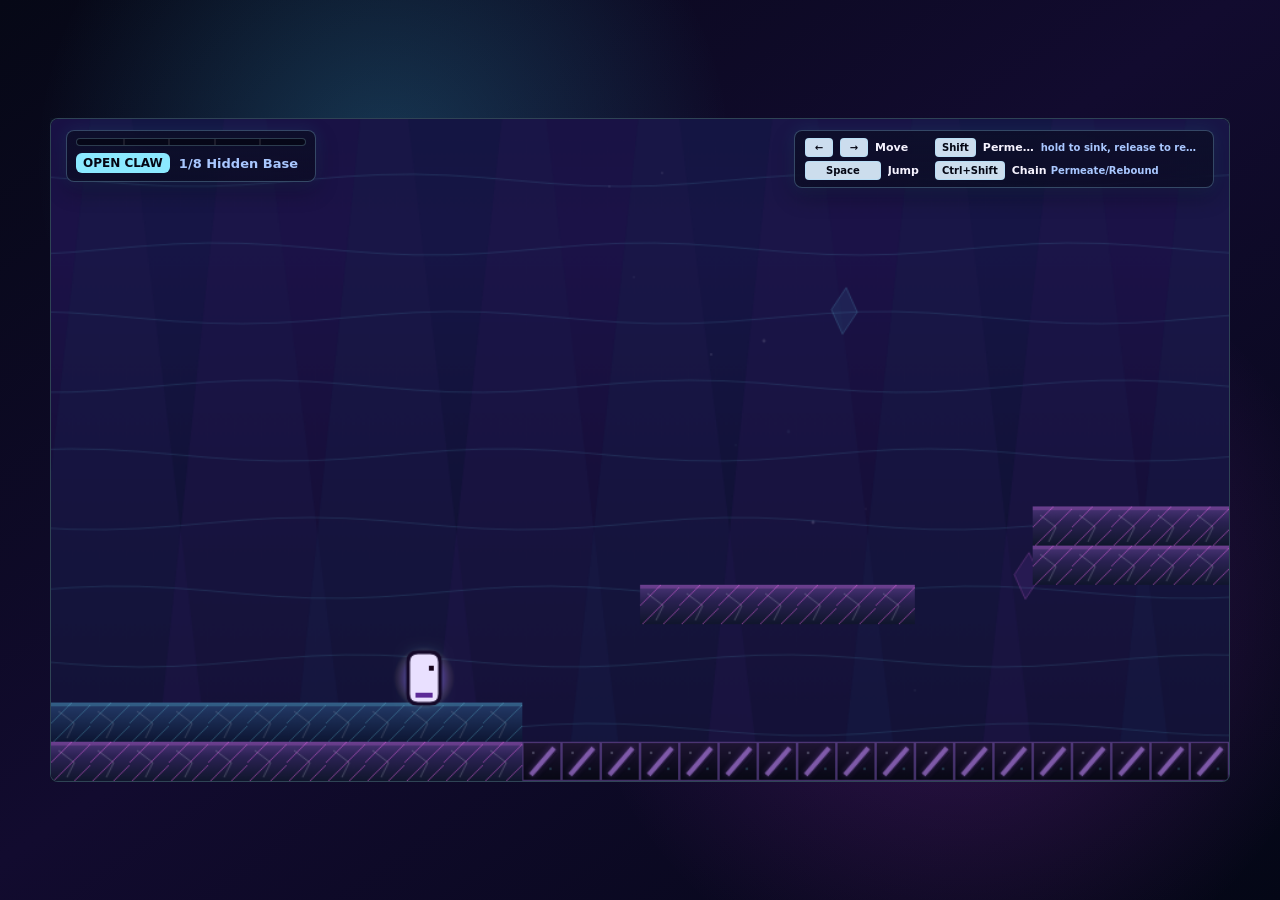
<file: index.html>
<!DOCTYPE html>
<html lang="en">
<head>
  <meta charset="utf-8">
  <meta name="viewport" content="width=device-width, initial-scale=1, viewport-fit=cover">
  <meta name="mobile-web-app-capable" content="yes">
  <meta name="apple-mobile-web-app-capable" content="yes">
  <meta name="apple-mobile-web-app-title" content="Rebound">
  <link rel="manifest" href="manifest.webmanifest">
  <link rel="apple-touch-icon" href="shadow-cat.png">
  <title>Permeation Buoyancy Demo</title>
  <style>
    :root {
      color-scheme: dark;
      --ink: #f6f3ff;
      --muted: #a9c7ff;
      --panel: rgba(8, 10, 28, 0.76);
      --line: rgba(155, 221, 255, 0.28);
    }

    * {
      box-sizing: border-box;
      -webkit-tap-highlight-color: transparent;
    }

    html,
    body {
      position: fixed;
      inset: 0;
      width: 100%;
      height: 100%;
      min-height: 100%;
      margin: 0;
      overflow: hidden;
      overscroll-behavior: none;
      touch-action: none;
      user-select: none;
      -webkit-touch-callout: none;
      -webkit-user-select: none;
    }

    body {
      display: grid;
      place-items: center;
      padding: 18px;
      overflow: hidden;
      background:
        radial-gradient(circle at 30% 18%, rgba(62, 216, 255, 0.22), transparent 30%),
        radial-gradient(circle at 75% 68%, rgba(212, 64, 255, 0.22), transparent 34%),
        linear-gradient(145deg, #060816 0%, #120b2f 48%, #040716 100%);
      color: var(--ink);
      font-family:
        Inter, ui-sans-serif, system-ui, -apple-system, BlinkMacSystemFont, "Segoe UI",
        sans-serif;
    }

    .shell {
      position: relative;
      width: min(100vw - 36px, 1180px);
      aspect-ratio: 16 / 9;
      min-height: 280px;
      max-height: calc(100vh - 36px);
      overflow: hidden;
      touch-action: none;
      user-select: none;
      -webkit-touch-callout: none;
      -webkit-user-select: none;
    }

    canvas {
      display: block;
      width: 100%;
      height: 100%;
      border: 1px solid var(--line);
      border-radius: 8px;
      background: #060814;
      box-shadow:
        0 24px 70px rgba(0, 0, 0, 0.56),
        0 0 42px rgba(93, 208, 255, 0.14),
        inset 0 0 40px rgba(180, 72, 255, 0.08);
      touch-action: none;
      user-select: none;
      -webkit-touch-callout: none;
      -webkit-user-select: none;
    }

    .hud {
      position: absolute;
      left: 16px;
      right: 16px;
      top: 12px;
      display: grid;
      grid-template-columns: max-content 1fr max-content;
      grid-template-areas:
        "readout . controls";
      gap: 20px;
      align-items: start;
      pointer-events: none;
      touch-action: none;
      user-select: none;
      -webkit-touch-callout: none;
      -webkit-user-select: none;
    }

    .readout,
    .controls {
      border: 1px solid var(--line);
      border-radius: 8px;
      background: linear-gradient(180deg, rgba(12, 14, 38, 0.82), rgba(8, 10, 28, 0.66));
      backdrop-filter: blur(10px);
      box-shadow:
        0 8px 22px rgba(0, 0, 0, 0.28),
        0 0 18px rgba(83, 209, 255, 0.12);
    }

    .readout {
      grid-area: readout;
      display: grid;
      width: 250px;
      gap: 7px;
      padding: 7px 9px 8px;
    }

    .status {
      display: flex;
      gap: 9px;
      align-items: center;
      min-width: 0;
    }

    #stateLabel {
      flex: 0 0 auto;
      min-width: 92px;
      color: #050714;
      border-radius: 6px;
      background: #8be9ff;
      padding: 3px 7px;
      font-size: 12px;
      font-weight: 800;
      letter-spacing: 0;
      text-align: center;
      text-transform: uppercase;
    }

    #messageLabel {
      min-width: 0;
      overflow: hidden;
      color: var(--muted);
      font-size: 13px;
      font-weight: 650;
      text-overflow: ellipsis;
      white-space: nowrap;
    }

    .meter {
      position: relative;
      width: 100%;
      height: 8px;
      overflow: hidden;
      border: 1px solid rgba(166, 224, 255, 0.24);
      border-radius: 999px;
      background: rgba(6, 8, 22, 0.86);
    }

    #pressureFill {
      position: absolute;
      z-index: 1;
      inset: 0 auto 0 0;
      display: block;
      width: 0%;
      height: 100%;
      border-radius: 999px;
      background: linear-gradient(90deg, #4be7ff, #b56cff 58%, #ff5cf4);
      box-shadow: 0 0 14px rgba(181, 108, 255, 0.82);
      transition: width 90ms linear;
    }

    .meterSegments {
      position: absolute;
      z-index: 2;
      inset: 0;
      display: grid;
      grid-template-columns: repeat(5, minmax(0, 1fr));
      pointer-events: none;
    }

    .meterSegment + .meterSegment {
      border-left: 2px solid rgba(255, 255, 255, 0.09);
    }

    .controls {
      grid-area: controls;
      display: grid;
      grid-template-rows: repeat(2, minmax(0, 1fr));
      grid-auto-flow: column;
      gap: 4px 16px;
      width: max-content;
      max-width: min(48vw, 420px);
      padding: 7px 10px;
      color: var(--muted);
      font-size: 11px;
      font-weight: 700;
      line-height: 1.1;
      pointer-events: none;
    }

    .control {
      display: flex;
      gap: 7px;
      align-items: center;
      min-width: 0;
      min-height: 18px;
    }

    .mobileControl {
      display: none;
    }

    .control:nth-child(-n + 2) {
      grid-column: span 1;
    }

    .control:nth-child(n + 3) {
      grid-column: span 2;
    }

    .key {
      flex: 0 0 auto;
      min-width: 28px;
      border: 1px solid rgba(155, 221, 255, 0.42);
      border-radius: 4px;
      background: rgba(222, 240, 255, 0.92);
      color: #050714;
      padding: 1px 6px;
      font-size: 10px;
      font-weight: 900;
      line-height: 15px;
      text-align: center;
      white-space: nowrap;
    }

    .control-copy {
      display: flex;
      gap: 4px;
      align-items: baseline;
      min-width: 0;
      max-width: 100%;
      overflow: hidden;
    }

    .control-name,
    .control-hint {
      overflow: hidden;
      text-overflow: ellipsis;
      white-space: nowrap;
    }

    .control-name {
      color: var(--ink);
      font-weight: 850;
    }

    .control-hint {
      color: var(--muted);
      font-size: 10px;
      font-weight: 650;
    }

    .mobileControls,
    .rotatePrompt {
      display: none;
    }

    .mobileControls {
      position: absolute;
      z-index: 5;
      inset: 0;
      pointer-events: none;
      touch-action: none;
      user-select: none;
      -webkit-touch-callout: none;
      -webkit-user-select: none;
    }

    .touchControl {
      position: absolute;
      display: grid;
      place-items: center;
      border: 1px solid rgba(155, 221, 255, 0.34);
      border-radius: 999px;
      background: rgba(8, 12, 30, 0.18);
      box-shadow:
        0 0 24px rgba(75, 231, 255, 0.11),
        inset 0 0 20px rgba(246, 243, 255, 0.05);
      opacity: 0.48;
      pointer-events: auto;
      touch-action: none;
      user-select: none;
      -webkit-touch-callout: none;
      -webkit-user-select: none;
      transition: opacity 120ms ease, border-color 120ms ease, background 120ms ease;
    }

    .touchControl.isActive {
      border-color: rgba(155, 221, 255, 0.62);
      background: rgba(10, 16, 42, 0.28);
      opacity: 0.76;
    }

    .mobileJoystick {
      left: max(18px, calc(env(safe-area-inset-left) + 14px));
      bottom: max(18px, calc(env(safe-area-inset-bottom) + 14px));
      width: clamp(112px, 23vmin, 148px);
      height: clamp(112px, 23vmin, 148px);
    }

    .mobileShift {
      right: max(22px, calc(env(safe-area-inset-right) + 18px));
      bottom: max(24px, calc(env(safe-area-inset-bottom) + 18px));
      width: clamp(82px, 17vmin, 114px);
      height: clamp(82px, 17vmin, 114px);
      color: rgba(246, 243, 255, 0.84);
      font-size: clamp(13px, 2.8vmin, 16px);
      font-weight: 900;
      letter-spacing: 0;
      text-transform: uppercase;
    }

    .touchKnob {
      width: 42%;
      height: 42%;
      border: 1px solid rgba(246, 243, 255, 0.34);
      border-radius: inherit;
      background: rgba(246, 243, 255, 0.16);
      box-shadow: 0 0 18px rgba(181, 108, 255, 0.16);
      transform: translate(0, 0);
      transition: transform 60ms linear;
      pointer-events: none;
    }

    .holdButtonGlyph {
      position: relative;
      display: grid;
      place-items: center;
      color: rgba(246, 243, 255, 0.84);
      font-weight: 900;
      letter-spacing: 0;
      text-transform: uppercase;
    }

    .mobileShift .touchKnob {
      width: 68%;
      height: 68%;
      background: rgba(246, 243, 255, 0.13);
    }

    .holdButtonGlyph::before {
      position: absolute;
      top: -18px;
      color: rgba(246, 243, 255, 0.82);
      content: "^";
      font-size: 17px;
      line-height: 1;
      text-shadow: 0 0 10px rgba(75, 231, 255, 0.58);
    }

    .holdButtonGlyphMini {
      flex: 0 0 auto;
      width: 42px;
      height: 42px;
      border: 1px solid rgba(155, 221, 255, 0.34);
      border-radius: 999px;
      background: rgba(8, 12, 30, 0.2);
      box-shadow: inset 0 0 18px rgba(246, 243, 255, 0.05);
      font-size: 8px;
    }

    .holdButtonGlyphMini::before {
      top: -10px;
      font-size: 11px;
    }

    .holdButtonLabel {
      display: grid;
      width: 70%;
      height: 70%;
      place-items: center;
      border: 1px solid rgba(246, 243, 255, 0.3);
      border-radius: 999px;
      background: rgba(246, 243, 255, 0.13);
      line-height: 1;
    }

    .mobileHoldCopy {
      display: grid;
      gap: 2px;
      color: var(--muted);
      font-size: 10px;
      font-weight: 750;
      line-height: 1.1;
      white-space: nowrap;
    }

    .mobileHoldCopy strong {
      color: var(--ink);
      font-weight: 900;
    }

    .rotatePrompt {
      position: absolute;
      z-index: 6;
      inset: 0;
      place-items: center;
      border: 1px solid var(--line);
      border-radius: 8px;
      background: rgba(6, 8, 20, 0.82);
      color: var(--ink);
      font-size: clamp(18px, 5vw, 28px);
      font-weight: 900;
      text-align: center;
      pointer-events: none;
      backdrop-filter: blur(12px);
    }

    @media (pointer: coarse) and (orientation: landscape) {
      .mobileControls {
        display: block;
      }

      .hud {
        left: max(10px, calc(env(safe-area-inset-left) + 10px));
        right: max(10px, calc(env(safe-area-inset-right) + 10px));
      }
    }

    .mobileMode body {
      padding: 0;
    }

    .mobileMode .shell {
      position: fixed;
      left: var(--game-viewport-left, 0px);
      top: var(--game-viewport-top, 0px);
      width: var(--game-viewport-w, 100vw);
      height: var(--game-viewport-h, 100dvh);
      max-height: none;
      min-height: 0;
      aspect-ratio: auto;
    }

    @media (orientation: landscape) {
      .mobileMode canvas {
        border: 0;
        border-radius: 0;
      }

      .mobileMode .mobileControls {
        display: block;
      }

      .mobileMode .hud {
        left: max(10px, calc(env(safe-area-inset-left) + 10px));
        right: max(10px, calc(env(safe-area-inset-right) + 10px));
      }
    }

    @media (pointer: coarse) and (orientation: portrait) {
      .rotatePrompt {
        display: grid;
      }
    }

    @media (orientation: portrait) {
      .mobileMode .rotatePrompt {
        display: grid;
        position: fixed;
        border: 0;
        border-radius: 0;
      }
    }

    @media (max-width: 980px) {
      .hud {
        grid-template-columns: max-content 1fr;
        grid-template-areas:
          "readout ."
          "controls controls";
      }
      .controls {
        display: none;
      }
    }

    @media (max-width: 720px) {
      body {
        padding: 10px;
      }

      .shell {
        width: calc(100vw - 20px);
        max-height: calc(100vh - 20px);
      }

      .hud {
        left: 10px;
        right: 10px;
        top: 10px;
        grid-template-columns: max-content 1fr;
        grid-template-areas:
          "readout ."
          "controls controls";
        gap: 8px;
      }

      .meter {
        width: min(100%, 220px);
      }

      #messageLabel,
      .controls {
        font-size: 12px;
      }

      .controls {
        display: none;
        grid-template-rows: none;
        grid-template-columns: 1fr;
        grid-auto-flow: row;
      }

      .control,
      .control:nth-child(-n + 2),
      .control:nth-child(n + 3) {
        grid-column: auto;
      }
    }

    @media (pointer: coarse) and (orientation: landscape) {
      .hud {
        top: max(8px, calc(env(safe-area-inset-top) + 8px));
        grid-template-columns: max-content 1fr max-content;
        grid-template-areas:
          "readout . controls";
        gap: 10px;
      }

      .controls {
        display: grid;
        grid-template-rows: repeat(2, minmax(0, 1fr));
        grid-auto-flow: column;
        gap: 4px 10px;
        max-width: min(56vw, 440px);
        padding: 7px 9px;
        font-size: 10px;
      }

      .desktopControl {
        display: none;
      }

      .mobileControl {
        display: flex;
      }

      .control,
      .control:nth-child(-n + 2),
      .control:nth-child(n + 3) {
        grid-column: auto;
      }

      .control-name {
        font-size: 10px;
      }

      .control-hint {
        font-size: 9px;
      }
    }

    @media (orientation: landscape) {
      .mobileMode .hud {
        top: max(8px, calc(env(safe-area-inset-top) + 8px));
        grid-template-columns: max-content 1fr max-content;
        grid-template-areas:
          "readout . controls";
        gap: 10px;
      }

      .mobileMode .controls {
        display: flex;
        gap: 8px;
        max-width: min(46vw, 310px);
        padding: 7px 10px 7px 9px;
        font-size: 10px;
      }

      .mobileMode .desktopControl {
        display: none;
      }

      .mobileMode .mobileControl {
        display: flex;
      }

      .mobileMode .control,
      .mobileMode .control:nth-child(-n + 2),
      .mobileMode .control:nth-child(n + 3) {
        grid-column: auto;
      }

      .mobileMode .control-name {
        font-size: 10px;
      }

      .mobileMode .control-hint {
        font-size: 9px;
      }
    }
  </style>
</head>
<body>
  <main id="gameSurface" class="shell">
    <canvas id="game" width="960" height="540" aria-label="Permeation buoyancy game demo"></canvas>
    <section class="hud" aria-label="Game status">
      <div class="readout">
        <div id="pressureMeter" class="meter" role="progressbar" aria-label="rebound depth" aria-valuemin="0" aria-valuemax="5" aria-valuenow="0" aria-valuetext="0.0/5">
          <span id="pressureFill"></span>
          <span class="meterSegments" aria-hidden="true">
            <span class="meterSegment"></span>
            <span class="meterSegment"></span>
            <span class="meterSegment"></span>
            <span class="meterSegment"></span>
            <span class="meterSegment"></span>
          </span>
        </div>
        <div class="status">
          <span id="stateLabel">solid</span>
          <span id="messageLabel">find the pressure in the ground</span>
        </div>
      </div>
      <div class="controls">
        <span class="control desktopControl">
          <span class="key">&larr;</span>
          <span class="key">&rarr;</span>
          <span class="control-copy">
            <span class="control-name">Move</span>
          </span>
        </span>
        <span class="control desktopControl">
          <span class="key">&nbsp;&nbsp;&nbsp;&nbsp;Space&nbsp;&nbsp;&nbsp;&nbsp;</span>
          <span class="control-copy">
            <span class="control-name">Jump</span>
          </span>
        </span>
        <span class="control desktopControl">
          <span class="key">Shift</span>
          <span class="control-copy">
            <span class="control-name">Permeate</span>
            <span class="control-hint">hold to sink, release to rebound</span>
          </span>
        </span>
        <span class="control desktopControl">
          <span class="key">Ctrl+Shift</span>
          <span class="control-copy">
            <span class="control-name">Chain</span>
            <span class="control-hint">Permeate/Rebound</span>
          </span>
        </span>
        <span class="control mobileControl mobileHoldLegend">
          <span class="holdButtonGlyph holdButtonGlyphMini" aria-hidden="true"><span class="holdButtonLabel">Hold</span></span>
          <span class="mobileHoldCopy">
            <span><strong>Hold</strong> to sink</span>
            <span><strong>Release</strong> to rebound</span>
            <span><strong>Drag up</strong> to chain rebound</span>
          </span>
        </span>
      </div>
    </section>
    <div id="mobileControls" class="mobileControls" aria-label="Touch controls">
      <div id="mobileJoystick" class="touchControl mobileJoystick" aria-label="Move and jump">
        <span id="mobileJoystickKnob" class="touchKnob" aria-hidden="true"></span>
      </div>
      <div id="mobileShift" class="touchControl mobileShift" role="button" aria-label="Hold; drag up to chain rebound">
        <span id="mobileShiftKnob" class="touchKnob holdButtonGlyph"><span class="holdButtonLabel">Hold</span></span>
      </div>
    </div>
    <div class="rotatePrompt" aria-hidden="true">Rotate to landscape</div>
  </main>
  <script>
  (function () {
    "use strict";

    // === CONFIG ===
    var CONFIG = {
      TILE_SIZE: 32,
      VIEW_W: 960,
      VIEW_H: 540,
      GRAVITY: 8 / 15,
      MAX_FALL_SPEED: 12.8,
      MOVE_ACCEL: 0.8,
      MOVE_DECEL: 1.2,
      MAX_RUN_SPEED: 5,
      JUMP_VELOCITY: -8,
      JUMP_CUT_VELOCITY: -2.8,
      COYOTE_FRAMES: 6,
      JUMP_BUFFER_FRAMES: 6,
      WALL_CLING_MAX_FALL_SPEED: 1.8,
      WALL_JUMP_X_VELOCITY: 5,
      REBOUND_HORIZONTAL_MULTIPLIER: 1.5,
      REBOUND_STATE_DURATION: 0.4,
      REBOUND_SURFACE_SPEED: 16,
      REBOUND_MAX_CHARGE: 2.4,
      REBOUND_SHALLOW_MIN_FACTOR: 0.22,
      REBOUND_TUNED_MAX_ROWS: 5,
      PERMEATE_DRAG: 0.22,
      PERMEATE_PULL_ACCEL: 0.9,
      PERMEATE_BOTTOM_BRAKE_ACCEL: 0.45,
      PERMEATE_MATTER_MAX_SPEED: 12.8,
      STUCK_SEARCH_RADIUS: 6,
      STUCK_DURATION: 0.5,
      PLAYER_W: 24,
      PLAYER_H: 40,
      DT: 1 / 60
    };

    var TS = CONFIG.TILE_SIZE;
    var BASE_VIEW_W = CONFIG.VIEW_W;
    var BASE_VIEW_H = CONFIG.VIEW_H;
    var root = document.documentElement;
    var shell = document.getElementById("gameSurface");
    var canvas = document.getElementById("game");
    var ctx = canvas.getContext("2d");
    var stateLabel = document.getElementById("stateLabel");
    var messageLabel = document.getElementById("messageLabel");
    var pressureMeter = document.getElementById("pressureMeter");
    var pressureFill = document.getElementById("pressureFill");
    var particles = [];
    var ripples = [];
    var shake = 0;

    function detectTouchMode() {
      return !!(
        (typeof navigator !== "undefined" && navigator.maxTouchPoints > 0) ||
        ("ontouchstart" in window)
      );
    }

    function detectIOS() {
      if (typeof navigator === "undefined") return false;
      var ua = navigator.userAgent || "";
      var platform = navigator.platform || "";
      return /iPad|iPhone|iPod/.test(ua) ||
        (platform === "MacIntel" && navigator.maxTouchPoints > 1);
    }

    function isStandaloneWebApp() {
      return !!(
        (typeof navigator !== "undefined" && navigator.standalone) ||
        (window.matchMedia && window.matchMedia("(display-mode: standalone)").matches)
      );
    }

    function detectCompactMobileViewport() {
      if (typeof window === "undefined") return false;
      return Math.min(window.innerWidth || 0, window.innerHeight || 0) <= 540 &&
        Math.max(window.innerWidth || 0, window.innerHeight || 0) <= 980;
    }

    function mobileViewportRect() {
      var viewport = window.visualViewport || null;
      var width = viewport && viewport.width ? viewport.width : (window.innerWidth || BASE_VIEW_W);
      var height = viewport && viewport.height ? viewport.height : (window.innerHeight || BASE_VIEW_H);
      return {
        width: Math.max(1, Math.round(width)),
        height: Math.max(1, Math.round(height)),
        left: Math.round(viewport && viewport.offsetLeft ? viewport.offsetLeft : 0),
        top: Math.round(viewport && viewport.offsetTop ? viewport.offsetTop : 0)
      };
    }

    function mobileLogicalWidthForViewport(width, height) {
      if (!height) return BASE_VIEW_W;
      return Math.max(BASE_VIEW_W, Math.round(BASE_VIEW_H * width / height));
    }

    function setGameSurfaceVar(name, value) {
      if (shell && shell.style) shell.style.setProperty(name, value);
    }

    function clearGameSurfaceVar(name) {
      if (shell && shell.style) shell.style.removeProperty(name);
    }

    function syncGameViewport(mobileMode) {
      var viewport = mobileViewportRect();
      var landscape = viewport.width >= viewport.height;
      if (mobileMode && landscape) {
        CONFIG.VIEW_H = BASE_VIEW_H;
        CONFIG.VIEW_W = mobileLogicalWidthForViewport(viewport.width, viewport.height);
        if (canvas) {
          canvas.width = CONFIG.VIEW_W;
          canvas.height = CONFIG.VIEW_H;
        }
        setGameSurfaceVar("--game-viewport-w", viewport.width + "px");
        setGameSurfaceVar("--game-viewport-h", viewport.height + "px");
        setGameSurfaceVar("--game-viewport-left", viewport.left + "px");
        setGameSurfaceVar("--game-viewport-top", viewport.top + "px");
      } else {
        CONFIG.VIEW_W = BASE_VIEW_W;
        CONFIG.VIEW_H = BASE_VIEW_H;
        if (canvas) {
          canvas.width = CONFIG.VIEW_W;
          canvas.height = CONFIG.VIEW_H;
        }
        clearGameSurfaceVar("--game-viewport-w");
        clearGameSurfaceVar("--game-viewport-h");
        clearGameSurfaceVar("--game-viewport-left");
        clearGameSurfaceVar("--game-viewport-top");
      }
    }

    function syncMobileModeClasses() {
      if (!root || !root.classList) return;
      var touchMode = detectTouchMode();
      var mobileMode = touchMode || detectCompactMobileViewport();
      if (touchMode) {
        root.classList.add("touchMode");
      } else {
        root.classList.remove("touchMode");
      }
      if (mobileMode) {
        root.classList.add("mobileMode");
      } else {
        root.classList.remove("mobileMode");
      }
      syncGameViewport(mobileMode);
    }

    syncMobileModeClasses();
    window.addEventListener("resize", syncMobileModeClasses);
    window.addEventListener("orientationchange", syncMobileModeClasses);
    if (window.visualViewport && window.visualViewport.addEventListener) {
      window.visualViewport.addEventListener("resize", syncMobileModeClasses);
      window.visualViewport.addEventListener("scroll", syncMobileModeClasses);
    }

    function gameSurfaceContains(target) {
      if (!shell || !shell.contains) return true;
      return target === shell || shell.contains(target);
    }

    function preventGameDocumentGesture(ev) {
      if (!ev || gameSurfaceContains(ev.target)) ev.preventDefault();
    }

    function addBlockingDocumentListener(type) {
      document.addEventListener(type, preventGameDocumentGesture, { passive: false });
    }

    [
      "touchmove",
      "gesturestart",
      "gesturechange",
      "gestureend",
      "selectstart",
      "dragstart",
      "contextmenu"
    ].forEach(addBlockingDocumentListener);

    // === LEVEL DATA ===
    function defined(value, fallback) {
      return value === undefined ? fallback : value;
    }

    function isEntityChar(ch) {
      return /^[A-Za-z]$/.test(ch);
    }

    function isCheckpointChar(ch) {
      return /^[0-9]$/.test(ch);
    }

    function cellKey(c, r) {
      return c + "," + r;
    }

    function rectanglesFromCells(levelName, marker, cells) {
      var remaining = {};
      var rects = [];
      cells.forEach(function (cell) {
        remaining[cellKey(cell.c, cell.r)] = cell;
      });

      while (cells.length) {
        var seed = null;
        while (cells.length && !seed) {
          var next = cells.pop();
          if (remaining[cellKey(next.c, next.r)]) seed = next;
        }
        if (!seed) break;

        var stack = [seed];
        var cluster = [];
        var minC = seed.c;
        var maxC = seed.c;
        var minR = seed.r;
        var maxR = seed.r;
        delete remaining[cellKey(seed.c, seed.r)];

        while (stack.length) {
          var cell = stack.pop();
          cluster.push(cell);
          minC = Math.min(minC, cell.c);
          maxC = Math.max(maxC, cell.c);
          minR = Math.min(minR, cell.r);
          maxR = Math.max(maxR, cell.r);

          [
            { c: cell.c + 1, r: cell.r },
            { c: cell.c - 1, r: cell.r },
            { c: cell.c, r: cell.r + 1 },
            { c: cell.c, r: cell.r - 1 }
          ].forEach(function (neighbor) {
            var key = cellKey(neighbor.c, neighbor.r);
            if (!remaining[key]) return;
            stack.push(remaining[key]);
            delete remaining[key];
          });
        }

        if (cluster.length !== (maxC - minC + 1) * (maxR - minR + 1)) {
          throw new Error(levelName + " marker " + marker + " must form rectangles.");
        }
        rects.push({ c: minC, r: minR, w: maxC - minC + 1, h: maxR - minR + 1 });
      }

      return rects.sort(function (a, b) {
        return a.r === b.r ? a.c - b.c : a.r - b.r;
      });
    }

    function normalizeEntity(def, rect, name) {
      var motion = def.motion || {};
      var timing = def.timing || {};
      var amplitude = motion.amplitude || {};
      var out = {
        type: def.kind,
        name: name,
        c: rect.c,
        r: rect.r,
        w: rect.w,
        h: rect.h,
        role: def.role || "platform"
      };
      if (def.kind === "mover") {
        out.path = motion.kind || "horizontal";
        out.ampX = defined(amplitude.x, 0);
        out.ampY = defined(amplitude.y, 0);
        out.speed = defined(motion.speed, 1);
        out.phase = defined(motion.phase, 0);
      } else if (def.kind === "asteroid") {
        out.speed = defined(timing.speed, 260);
        out.period = defined(timing.period, 4);
        out.phase = defined(timing.phase, 0);
        out.warning = defined(timing.warning, 0.75);
      }
      return out;
    }

    function validateLevelAuthoring(def) {
      if (!def || !def.name) throw new Error("Level must have a name.");
      if (!def.map || !def.map.length) throw new Error(def.name + " must have a map.");
      var width = def.map[0].length;
      for (var r = 1; r < def.map.length; r++) {
        if (def.map[r].length !== width) {
          throw new Error(def.name + " row " + (r + 1) + " has " + def.map[r].length + " columns; expected " + width + ".");
        }
      }
    }

    function normalizeLevelAuthoring(def) {
      validateLevelAuthoring(def);
      if (def.checkpoints !== undefined) throw new Error(def.name + " checkpoints must be authored as digits in the map.");

      var entityDefs = {};
      var entityCells = {};
      var checkpoints = [];
      var checkpointsByOrder = {};
      var spawn = null;
      var goal = null;
      (def.entities || []).forEach(function (entity, index) {
        var label = "entity " + (entity.name || index + 1);
        if (["mover", "asteroid", "scanner"].indexOf(entity.kind) < 0) {
          throw new Error(def.name + " " + label + " has unknown kind " + entity.kind + ".");
        }
        if (!entity.char || entity.char.length !== 1 || !isEntityChar(entity.char)) {
          throw new Error(def.name + " " + label + " must use a single ASCII letter char.");
        }
        if (entityDefs[entity.char]) {
          throw new Error(def.name + " has multiple entities using char " + entity.char + ".");
        }
        if (entity.at !== undefined || entity.size !== undefined) {
          throw new Error(def.name + " " + label + " must use char markers instead of at/size.");
        }
        entityDefs[entity.char] = entity;
        entityCells[entity.char] = [];
      });

      for (var r = 0; r < def.map.length; r++) {
        for (var c = 0; c < def.map[r].length; c++) {
          var ch = def.map[r][c];
          if (isCheckpointChar(ch)) {
            var order = Number(ch);
            if (checkpointsByOrder[order]) throw new Error(def.name + " has duplicate checkpoint " + ch + ".");
            checkpointsByOrder[order] = { order: order, name: order === 0 ? "spawn" : "checkpoint " + ch, c: c, r: r };
            if (order === 0) spawn = checkpointsByOrder[order];
          } else if (ch === "@") {
            if (goal) throw new Error(def.name + " must have exactly one goal.");
            goal = { c: c, r: r };
          } else if (isEntityChar(ch)) {
            if (!entityCells[ch]) throw new Error(def.name + " map marker " + ch + " has no matching entity definition.");
            entityCells[ch].push({ c: c, r: r });
          }
        }
      }

      var entities = [];
      for (var ch in entityDefs) {
        if (!entityCells[ch].length) {
          throw new Error(def.name + " entity char " + ch + " does not appear in the map.");
        }
        var rects = rectanglesFromCells(def.name, ch, entityCells[ch]);
        for (var i = 0; i < rects.length; i++) {
          var entityDef = entityDefs[ch];
          var name = entityDef.name || entityDef.kind;
          if (rects.length > 1) name += " " + (i + 1);
          entities.push(normalizeEntity(entityDef, rects[i], name));
        }
      }

      for (var checkpointOrder = 0; checkpointOrder <= 9; checkpointOrder++) {
        if (checkpointsByOrder[checkpointOrder]) {
          checkpoints.push(checkpointsByOrder[checkpointOrder]);
        }
      }

      if (!spawn) throw new Error(def.name + " must have exactly one spawn checkpoint 0.");
      if (!goal) throw new Error(def.name + " must have exactly one goal.");

      return { entities: entities, checkpoints: checkpoints, spawn: spawn, goal: goal };
    }

    function normalizeLevelMetadata(def) {
      var reachability = def.reachability || {};
      return {
        actTitle: def.actTitle || "",
        loreBeat: def.loreBeat || "",
        mechanicBeat: def.mechanicBeat || "",
        reachability: {
          expected: reachability.expected || ""
        }
      };
    }

    function levelMetadata(level) {
      return {
        name: level.name,
        actTitle: level.actTitle,
        loreBeat: level.loreBeat,
        mechanicBeat: level.mechanicBeat,
        reachability: {
          expected: level.reachability ? level.reachability.expected : ""
        }
      };
    }

    function defineLevel(def) {
      var markers = normalizeLevelAuthoring(def);
      var metadata = normalizeLevelMetadata(def);
      return {
        name: def.name,
        actTitle: metadata.actTitle,
        loreBeat: metadata.loreBeat,
        mechanicBeat: metadata.mechanicBeat,
        reachability: metadata.reachability,
        map: def.map.slice(),
        entities: markers.entities,
        checkpoints: markers.checkpoints,
        spawn: markers.spawn,
        goal: markers.goal
      };
    }

    var LEVELS = [
      defineLevel({
        name: "Hidden Base",
        actTitle: "Trial Below",
        loreBeat: "The Next Shadow begins the final Open Claw trial in the buried clan sanctuary.",
        mechanicBeat: "Open Claw movement, thin-surface shadow sink, and first safe recovery.",
        reachability: { expected: "Normal jumps, Wall Claw confidence, and thin-floor permeation introduce the route." },
        map: [
          "........................................................................",
          "........................................................................",
          "........................................................................",
          "........................................................................",
          "........................................................................",
          "........................................................................",
          "........................................................................",
          "........................................................................",
          "........................................................................",
          "........................................................................",
          "........................................................................",
          "........................................................................",
          "........................................................................",
          "........................................................................",
          "........................................................................",
          "........................................................................",
          "........................................................................",
          "........................................................................",
          "........................................................................",
          "........................................................................",
          "........................................................................",
          "........................................................................",
          "..................................................................@.....",
          "...............................................................#######..",
          "........................................................................",
          "........................................................................",
          "..........................................#####...##########............",
          "..........................................#####...##########............",
          "..........................................#####.........................",
          "..........................................#####.........................",
          "........................................................................",
          "..................................#####.................................",
          "..................................#####.................................",
          "..................................#####.................................",
          "........................................................................",
          ".........................######.........................................",
          ".........................######.........................................",
          "...............#######..................................................",
          "........................................................................",
          ".........0..............................................................",
          "############............................................................",
          "############////////////////////////////////////////////////////////////"
        ]
      }),      
      defineLevel({
        name: "Buried Tunnels",
        actTitle: "Trial Below",
        loreBeat: "Old escape tunnels below the city teach that shadowed stone can be a door.",
        mechanicBeat: "Committed pass-through dive through a five-row pressure seal.",
        reachability: { expected: "A high fall must satisfy the 2x+1 pass-through entry target." },
        map: [
          "....................................................................................",
          "....................................................................................",
          "....................................................................................",
          "....................................................................................",
          "....................................................................................",
          "....................................................................................",
          "....................................................................................",
          "....................................................................................",
          "...0................................................................................",
          "################....................................................................",
          "..................##############....................................................",
          "..................##############....................................................",
          "..................##############....................................................",
          "..................##############....................................................",
          "..................##############....................................................",
          "....................................................................................",
          "....................................................................................",
          "....................................................................................",
          "....................................................................................",
          "....................................................................................",
          "....................................................................................",
          "....................................................................................",
          "....................................................................@...............",
          "...............................................................###########..........",
          "....................................................................................",
          "....................................................########........................",
          "....................................................................................",
          "....................................................................................",
          "....................................................................................",
          "....................................................................................",
          "....................................................................................",
          "....................................................................................",
          "......................................########......................................",
          "......................................########......................................",
          "......................................########......................................",
          "......................................########......................................",
          "......................................########......................................",
          "....................................................................................",
          "....................................................................................",
          "....................................................................................",
          "....................................................................................",
          "....................................................................................",
          "....................................................................................",
          "....................................................................................",
          "....................................................................................",
          "////////////////////////////////////////////////////////////////////////////////////"
        ]
      }),
      defineLevel({
        name: "Occupied Streets",
        actTitle: "City Under Watch",
        loreBeat: "The first alien patrol lanes force the Shadow Cat to move unseen through the city.",
        mechanicBeat: "Stealth pressure and manual or assisted shallow rebound chain timing.",
        reachability: { expected: "Stacked one- and two-row gaps are chain-rebound reachable." },
        map: [
          "............................................................................",
          "............................................................................",
          "............................................................................",
          "............................................................................",
          "............................................................................",
          "............................................................................",
          "............................................................................",
          "............................................................................",
          "............................................................................",
          "............................................................................",
          "............................................................................",
          "............................................................................",
          "............................................................................",
          "............................................................................",
          "............................................................................",
          "............................................................................",
          "............................................................................",
          "............................................................................",
          "............................................................................",
          "............................................................................",
          "...................................................................@........",
          "................................................................########....",
          "............................................................................",
          "............................................................................",
          "..........................................................########..........",
          "..........................................................########..........",
          "............................................................................",
          "............................................................................",
          "................................................######......................",
          "................................................######......................",
          "............................................................................",
          "............................................................................",
          "..................................#########.................................",
          "..................................#########.................................",
          "............................###.............................................",
          "............................###.............................................",
          "............................................................................",
          "............................###.............................................",
          "............................................................................",
          "............................###.............................................",
          "............................................................................",
          "............................###.............................................",
          "............................................................................",
          ".......................1....................................................",
          "....................######..................................................",
          "....................######..................................................",
          "..............###...........................................................",
          "............................................................................",
          "............................................................................",
          "..............###...........................................................",
          "............................................................................",
          "..............###...........................................................",
          "............................................................................",
          "..............###...........................................................",
          "............................................................................",
          "......0.....................................................................",
          "##################..........................................................",
          "##################//////////////////////////////////////////////////////////"
        ]
      }),
      defineLevel({
        name: "Rooftop District",
        actTitle: "City Under Watch",
        loreBeat: "The route climbs from watched streets onto rooftops under alien scanlight.",
        mechanicBeat: "Top-half ceiling hang, Space pull, assisted delayed rebound, and exposed-route patience.",
        reachability: { expected: "Two- and three-row hang gaps stay within measured jump reach." },
        map: [
          "........................................................................................",
          "........................................................................................",
          "........................................................................................",
          "........................................................................................",
          "........................................................................................",
          "........................................................................................",
          "........................................................................................",
          "........................................................................................",
          "........................................................................................",
          "........................................................................................",
          "........................................................................................",
          "........................................................................................",
          "........................................................................................",
          "...................................................................................@....",
          ".................................................................................######.",
          "........................................................................................",
          "........................................................................................",
          "........................................................................########........",
          "........................................................................########........",
          "........................................................................########........",
          "........................................................................########........",
          "........................................................#######.........########........",
          "........................................................#######.........................",
          "........................................................#######...#########.............",
          "..................................................................#########.............",
          "........................................................#######...#########.............",
          "........................................................#######.........................",
          "........................................................................................",
          "........................................................................................",
          "................................#######......########...................................",
          "................................#######......########...................................",
          ".............................................########...................................",
          "................................#######.................................................",
          "................................#######.................................................",
          "........................................................................................",
          "........................######..........................................................",
          "........................######..........................................................",
          "........................................................................................",
          "...............########.................................................................",
          "...............########.................................................................",
          "...0....................................................................................",
          "############............................................................................",
          "############............................................................................",
          "############////////////////////////////////////////////////////////////////////////////"
        ]
      }),
      defineLevel({
        name: "Skyline Spire",
        actTitle: "Learning to Rise",
        loreBeat: "The failed boarding attempt forces the Open Claw to turn depth into height.",
        mechanicBeat: "First true deep rebound, five-row cap, and boosted horizontal shaping.",
        reachability: { expected: "Rebound gaps stay within the five-row boosted reach table." },
        map: [
          "................................................................................................",
          "................................................................................................",
          "................................................................................................",
          "................................................................................................",
          "................................................................................................",
          "................................................................................................",
          "................................................................................................",
          "................................................................................................",
          "............................................................................................@...",
          ".........................................................................................#######",
          "................................................................................................",
          "................................................................................................",
          "................................................................................................",
          "................................................................................................",
          "................................................................................................",
          "................................................................................................",
          "................................................................................................",
          "................................................................................................",
          "................................................................1...............................",
          "............................................................##########..........................",
          "................................................................................................",
          "................................................................................................",
          "................................................................................................",
          "................................................................................................",
          "..................................................########......................................",
          "..................................................########......................................",
          "..................................................########......................................",
          "..................................................########......................................",
          "................................................................................................",
          "................................................................................................",
          "..........................................................................########..............",
          "............................................#######.......................########..............",
          "............................................#######.......................########..............",
          "............................................#######.......................########..............",
          "............................................#######.......................########..............",
          "...............................########.........................................................",
          "...............................########.........................................................",
          "...............................########.........................................................",
          "................................................................................................",
          "................................................................................................",
          "................................................................................................",
          "................................................................................................",
          "..................#######.......................................................................",
          "..................#######.......................................................................",
          "..................#######.......................................................................",
          "....0...........................................................................................",
          "##############..................................................................................",
          "##############//////////////////////////////////////////////////////////////////////////////////"
        ]
      }),
      defineLevel({
        name: "Outer Hulls",
        actTitle: "Silent Fleet",
        loreBeat: "The Shadow Cat crosses the nearest ship's outer hull on shifting maintenance platforms.",
        mechanicBeat: "Moving platforms, dynamic rebound masses, hazards, and checkpoint pacing.",
        reachability: { expected: "Mover surfaces bridge safe gaps without fake scaffold terrain." },
        map: [
          "................................................................................................",
          "................................................................................................",
          "................................................................................................",
          "................................................................................................",
          "................................................................................................",
          "................................................................................................",
          "................................................................................................",
          "................................................................................................",
          "................................................................................................",
          "................................................................................................",
          "................................................................................................",
          "................................................................................................",
          "......................................................................................@.........",
          "..................................................................................##########....",
          "................................................................................................",
          "................................................................................................",
          "................................................................................................",
          "................................................................................................",
          "........................................................................CCCCC...................",
          "........................................................................CCCCC...................",
          "........................................................................CCCCC...................",
          ".................................................................1..............................",
          "..............................................................########..........................",
          "..............................................................########..........................",
          "................................................................................................",
          "................................................................................................",
          "................................................................................................",
          "....................................................BBBB........................................",
          "....................................................BBBB........................................",
          "....................................................BBBB........................................",
          "................................................................................................",
          "................................................................................................",
          "................................................................................................",
          "................................................................................................",
          "........................................#########...............................................",
          "........................................#########...............................................",
          "..............................AAAAA.....#########...............................................",
          "................................................................................................",
          "................................................................................................",
          "................................................................................................",
          "..................########......................................................................",
          "..................########......................................................................",
          "................................................................................................",
          "....0...........................................................................................",
          "##############..................................................................................",
          "##############//////////////////////////////////////////////////////////////////////////////////"
        ],
        entities: [
          {
            kind: "mover",
            name: "moon-current ferry",
            char: "A",
            role: "platform",
            motion: { kind: "horizontal", amplitude: { x: 80, y: 0 }, speed: 1.15, phase: 0 }
          },
          {
            kind: "mover",
            name: "tidal pressure lift",
            char: "B",
            role: "rebound",
            motion: { kind: "vertical", amplitude: { x: 0, y: 48 }, speed: 1.35, phase: 0.7 }
          },
          {
            kind: "mover",
            name: "undertow launch ferry",
            char: "C",
            role: "rebound",
            motion: { kind: "horizontal", amplitude: { x: 96, y: 0 }, speed: 1.25, phase: 1.4 }
          }
        ]
      }),
      defineLevel({
        name: "Fleet Bridges",
        actTitle: "Silent Fleet",
        loreBeat: "Between ships, silence depends on chaining through short windows of shadow.",
        mechanicBeat: "Chain rebound through exposed fleet gaps and moving matter.",
        reachability: { expected: "The route uses authored chain slabs and a moving mass within audit limits." },
        map: [
          "..................................................................................",
          "..................................................................................",
          "..................................................................................",
          "..................................................................................",
          "..................................................................................",
          "..................................................................................",
          "..................................................................................",
          "..................................................................................",
          "..................................................................................",
          "..................................................................................",
          "..................................................................................",
          "..................................................................................",
          "..................................................................................",
          "..................................................................................",
          "..................................................................................",
          "..................................................................................",
          "..................................................................................",
          "............................................................................@.....",
          "..........................................................................#######.",
          "..................................................................................",
          "..................................................................................",
          ".....................................................................########.....",
          ".....................................................................########.....",
          "..................................................................................",
          "..................................................................................",
          "..................................................................................",
          "..................................................................................",
          "..............................................................2...................",
          "...........................................................######.................",
          "...........................................................######.................",
          "...........................................................######.................",
          "......................................................####........................",
          "......................................................####........................",
          "................................................####..............................",
          "..................................................................................",
          "..................................................................................",
          "................................................####..............................",
          "..................................................................................",
          "................................................####..............................",
          "..................................................................................",
          "..................................................................................",
          "..................................................................................",
          "..........................................1.......................................",
          "......................................#####.......................................",
          "......................................#####.......................................",
          "......................................#####.......................................",
          "..................................................................................",
          "..............................AAAA................................................",
          "..............................AAAA................................................",
          "..............................AAAA................................................",
          "..................................................................................",
          "......................####........................................................",
          "......................####........................................................",
          "...................####...........................................................",
          "..................................................................................",
          ".............###..................................................................",
          "..................................................................................",
          ".............###..................................................................",
          "..................................................................................",
          ".............###..................................................................",
          "..................................................................................",
          ".....0............................................................................",
          "###############...................................................................",
          "###############///////////////////////////////////////////////////////////////////"
        ],
        entities: [
          {
            kind: "mover",
            name: "chainspire breathing mass",
            char: "A",
            role: "rebound",
            motion: { kind: "vertical", amplitude: { x: 0, y: 42 }, speed: 1.8, phase: 0.4 }
          }
        ]
      }),
      defineLevel({
        name: "Command Vessel",
        actTitle: "Command Vessel",
        loreBeat: "The Next Shadow reaches the Signal Crown's command vessel to sever the fleet order unseen.",
        mechanicBeat: "Final remix of rebound, moving matter, hazards, scanners, and silent passage.",
        reachability: { expected: "All final gaps are reachable by measured rebound, mover, and checkpoint rules." },
        map: [
          "................................................................................................................",
          "................................................................................................................",
          "............................................................................................................@...",
          "..........................................................................................................######",
          "................................................................................................................",
          "................................................................................................................",
          "................................................................................................................",
          "................................................................................................................",
          "................................................................................................................",
          "................................................................................................................",
          "................................................................................................................",
          "................................................................................................2...............",
          "............................................................................................##########..........",
          "............................................................................................##########..........",
          "............................................................................................##########..........",
          "....0...........................................................................................................",
          "################................................................................................................",
          "..................################.............................1................................................",
          "..................################.........................########....########.................................",
          "..................################..............................................................................",
          "..................################..............................................................................",
          "..................################.........................########.............................................",
          "...........................................................########...........................CCCCC.............",
          "..............................................................................................CCCCC.............",
          "..............................................................................................CCCCC.............",
          "...............................................########...........................BBBB........CCCCC.............",
          ".....................................AAAAA.....########...........................BBBB........CCCCC.............",
          "..................................................................................BBBB..........................",
          "..................................................................................BBBB..........................",
          ".....................############...............................................................................",
          ".....................############...............................................................................",
          "...................................................................................########.....................",
          "................................................................................................................",
          "................................................................................................................",
          "................................................................................................................",
          "................................................................................................................",
          "................................................................................................................",
          "................................................................................................................",
          "................................................................................................................",
          "................................................................................................................",
          "................................................................................................................",
          "................................................................................................................",
          "................................................................................................................",
          "......................................................................#########.................................",
          "......................................................................#########.................................",
          "......................................................................#########.................................",
          "......................................................................#########.................................",
          "................................................................................................................",
          "................................................................................................................",
          "................................................................................................................",
          "................................................................................................................",
          "................................................................................................................",
          "................................................................................................................",
          "................................................................................................................",
          "................................................................................................................",
          "................................................................................................................",
          "................................................................................................................",
          "................................................................................................................",
          "////////////////////////////////////////////////////////////////////////////////////////////////////////////////"
        ],
        entities: [
          {
            kind: "mover",
            name: "silent breach shuttle",
            char: "A",
            role: "platform",
            motion: { kind: "horizontal", amplitude: { x: 72, y: 0 }, speed: 1, phase: 0.5 }
          },
          {
            kind: "mover",
            name: "crown orbit pressure",
            char: "B",
            role: "rebound",
            motion: { kind: "circle", amplitude: { x: 58, y: 42 }, speed: 1.15, phase: 1.1 }
          },
          {
            kind: "mover",
            name: "final hull ferry",
            char: "C",
            role: "rebound",
            motion: { kind: "horizontal", amplitude: { x: 96, y: 0 }, speed: 1.2, phase: 2.2 }
          }
        ]
      }),
    ];
    var currentLevelIndex = 0;
    var LEVEL = LEVELS[currentLevelIndex].map;
    var ROWS = 0;
    var COLS = 0;
    var levelH = 0;
    var levelW = 0;
    var tiles = [];
    var entities = [];
    var checkpoints = [];
    var activeCheckpoint = { order: 0, name: "spawn", c: 1, r: 43, x: TS, y: 43 * TS };
    var levelTime = 0;
    var spawnCell = { c: 1, r: 43, x: TS, y: 43 * TS };
    var goalRect = { x: 27 * TS, y: 13 * TS, w: TS, h: TS };

    function parseLevel() {
      ROWS = LEVEL.length;
      COLS = LEVEL[0].length;
      for (var rowIndex = 1; rowIndex < ROWS; rowIndex++) {
        if (LEVEL[rowIndex].length !== COLS) {
          throw new Error(
            "Level " + (currentLevelIndex + 1) + " row " + (rowIndex + 1) +
            " has " + LEVEL[rowIndex].length + " columns; expected " + COLS + "."
          );
        }
      }
      levelH = ROWS * TS;
      levelW = COLS * TS;
      tiles.length = 0;
      for (var r = 0; r < ROWS; r++) {
        tiles[r] = [];
        for (var c = 0; c < COLS; c++) {
          var ch = LEVEL[r][c];
          tiles[r][c] = ch === "#";
        }
      }
    }

    function cellRect(def) {
      return { c: def.c, r: def.r, x: def.c * TS, y: def.r * TS, w: TS, h: TS };
    }

    function entityFromDef(def) {
      var e = {};
      for (var k in def) e[k] = def[k];
      e.baseX = def.c * TS;
      e.baseY = def.r * TS;
      e.w = def.w * TS;
      e.h = def.h * TS;
      e.x = e.baseX;
      e.y = e.baseY;
      e.prevX = e.x;
      e.prevY = e.y;
      e.dx = 0;
      e.dy = 0;
      e.solid = e.type !== "scanner";
      return e;
    }

    function checkpointFromDef(def) {
      var order = def.order || 0;
      var rect = cellRect(def);
      rect.order = order;
      rect.name = def.name || (order === 0 ? "spawn" : "checkpoint");
      return rect;
    }

    function updateEntityPosition(e, time) {
      var phase = time * (e.speed === undefined ? 1 : e.speed) + (e.phase || 0);
      var x = e.baseX;
      var y = e.baseY;
      if (e.type === "mover") {
        if (e.path === "horizontal") {
          x += Math.sin(phase) * (e.ampX || 0);
        } else if (e.path === "vertical") {
          y += Math.sin(phase) * (e.ampY || 0);
        } else if (e.path === "circle") {
          x += Math.cos(phase) * (e.ampX || 0);
          y += Math.sin(phase) * (e.ampY || 0);
        }
      } else if (e.type === "asteroid") {
        var period = e.period === undefined ? 4 : e.period;
        var local = (time + (e.phase || 0)) % period;
        if (local < 0) local += period;
        var warning = e.warning === undefined ? 0.75 : e.warning;
        e.warningActive = local < warning;
        x = e.baseX;
        y = e.baseY + Math.max(0, local - warning) * (e.speed === undefined ? 260 : e.speed);
      }
      e.x = x;
      e.y = y;
    }

    function ensureRuntimeLevel(level) {
      if (level && level.spawn && level.goal && level.checkpoints && level.entities) return level;
      return defineLevel(level);
    }

    function initLevelRuntime(level) {
      levelTime = 0;
      spawnCell = checkpointFromDef(level.spawn);
      goalRect = cellRect(level.goal);
      entities = (level.entities || []).map(entityFromDef);
      checkpoints = (level.checkpoints || []).map(checkpointFromDef);
      activeCheckpoint = checkpoints[0];
      for (var i = 0; i < entities.length; i++) {
        updateEntityPosition(entities[i], levelTime);
        entities[i].prevX = entities[i].x;
        entities[i].prevY = entities[i].y;
      }
    }

    function updateEntities(dt) {
      levelTime += dt;
      for (var i = 0; i < entities.length; i++) {
        var e = entities[i];
        e.prevX = e.x;
        e.prevY = e.y;
        updateEntityPosition(e, levelTime);
        e.dx = e.x - e.prevX;
        e.dy = e.y - e.prevY;
      }
    }

    // === INPUT ===
    var keys = Object.create(null);
    var keyEdge = Object.create(null);
    var keyReleased = Object.create(null);
    var handledInputCodes = ["ArrowLeft", "ArrowRight", "ArrowUp", "ArrowDown", "Space", "Enter", "ShiftLeft", "ShiftRight", "ControlLeft", "ControlRight", "KeyA", "KeyD", "KeyW", "KeyR"];

    function isHandledInput(code) {
      return handledInputCodes.indexOf(code) >= 0;
    }

    function setVirtualKey(code, isDown) {
      if (isDown) {
        if (!keys[code]) keyEdge[code] = true;
        keys[code] = true;
        keyReleased[code] = false;
      } else {
        if (keys[code]) keyReleased[code] = true;
        keys[code] = false;
        keyEdge[code] = false;
      }
    }

    function setOwnedVirtualKeys(ownedKeys, nextDown) {
      for (var heldCode in ownedKeys) {
        if (!nextDown[heldCode]) {
          setVirtualKey(heldCode, false);
          delete ownedKeys[heldCode];
        }
      }
      for (var nextCode in nextDown) {
        if (!ownedKeys[nextCode]) {
          setVirtualKey(nextCode, true);
          ownedKeys[nextCode] = true;
        }
      }
    }

    window.addEventListener("keydown", function (ev) {
      if (isHandledInput(ev.code)) {
        ev.preventDefault();
      }
      setVirtualKey(ev.code, true);
    });

    window.addEventListener("keyup", function (ev) {
      if (isHandledInput(ev.code)) {
        ev.preventDefault();
      }
      setVirtualKey(ev.code, false);
    });

    canvas.addEventListener("pointerup", function (ev) {
      if (activateCompletionPrompt()) ev.preventDefault();
    });

    function installMobileControls() {
      var joystick = document.getElementById("mobileJoystick");
      var joystickKnob = document.getElementById("mobileJoystickKnob");
      var shift = document.getElementById("mobileShift");
      var shiftKnob = document.getElementById("mobileShiftKnob");
      var joystickState = {
        pointerId: null,
        originX: 0,
        originY: 0,
        centerX: 0,
        centerY: 0,
        ownedKeys: Object.create(null)
      };
      var shiftState = {
        pointerId: null,
        originY: 0,
        diameter: 96,
        ownedKeys: Object.create(null)
      };
      var joystickDeadZone = 18;
      var joystickMaxPull = 46;

      function pointerPoint(ev) {
        return { x: ev.clientX || 0, y: ev.clientY || 0 };
      }

      function setKnobTransform(knob, dx, dy) {
        if (knob && knob.style) knob.style.transform = "translate(" + dx.toFixed(1) + "px, " + dy.toFixed(1) + "px)";
      }

      function setActive(el, isActive) {
        if (!el || !el.classList) return;
        if (isActive) {
          el.classList.add("isActive");
        } else {
          el.classList.remove("isActive");
        }
      }

      function clampVector(dx, dy, maxLength) {
        var length = Math.sqrt(dx * dx + dy * dy);
        if (length <= maxLength || length === 0) return { x: dx, y: dy };
        return { x: dx / length * maxLength, y: dy / length * maxLength };
      }

      function updateJoystick(x, y) {
        var dx = x - joystickState.originX;
        var dy = y - joystickState.originY;
        var nextDown = Object.create(null);
        if (dx < -joystickDeadZone) nextDown.ArrowLeft = true;
        if (dx > joystickDeadZone) nextDown.ArrowRight = true;
        if (dy < -joystickDeadZone) nextDown.Space = true;
        setOwnedVirtualKeys(joystickState.ownedKeys, nextDown);
        var pull = clampVector(x - joystickState.centerX, y - joystickState.centerY, joystickMaxPull);
        setKnobTransform(joystickKnob, pull.x, pull.y);
      }

      function endJoystick() {
        setOwnedVirtualKeys(joystickState.ownedKeys, Object.create(null));
        joystickState.pointerId = null;
        setKnobTransform(joystickKnob, 0, 0);
        setActive(joystick, false);
      }

      function updateShift(y) {
        var dy = y - shiftState.originY;
        var threshold = shiftState.diameter / 3;
        var nextDown = Object.create(null);
        nextDown.ShiftLeft = true;
        if (dy <= -threshold) nextDown.ControlLeft = true;
        setOwnedVirtualKeys(shiftState.ownedKeys, nextDown);
        var pullY = clamp(dy, -shiftState.diameter * 0.32, shiftState.diameter * 0.18);
        setKnobTransform(shiftKnob, 0, pullY);
      }

      function endShift() {
        setOwnedVirtualKeys(shiftState.ownedKeys, Object.create(null));
        shiftState.pointerId = null;
        setKnobTransform(shiftKnob, 0, 0);
        setActive(shift, false);
      }

      function releaseAll() {
        endJoystick();
        endShift();
      }

      function joystickStart(x, y, pointerId) {
        if (joystickState.pointerId !== null) return;
        joystickState.pointerId = pointerId === undefined ? "test" : pointerId;
        joystickState.originX = x;
        joystickState.originY = y;
        var rect = joystick && joystick.getBoundingClientRect ? joystick.getBoundingClientRect() : { left: x - 48, top: y - 48, width: 96, height: 96 };
        joystickState.centerX = rect.left + rect.width / 2;
        joystickState.centerY = rect.top + rect.height / 2;
        setActive(joystick, true);
        updateJoystick(x, y);
      }

      function joystickMove(x, y, pointerId) {
        if (joystickState.pointerId === null) return;
        if (pointerId !== undefined && pointerId !== joystickState.pointerId) return;
        updateJoystick(x, y);
      }

      function joystickEnd(pointerId) {
        if (joystickState.pointerId === null) return;
        if (pointerId !== undefined && pointerId !== joystickState.pointerId) return;
        endJoystick();
      }

      function shiftStart(y, pointerId, diameter) {
        if (shiftState.pointerId !== null) return;
        shiftState.pointerId = pointerId === undefined ? "test" : pointerId;
        shiftState.originY = y;
        shiftState.diameter = diameter || shiftState.diameter;
        setActive(shift, true);
        updateShift(y);
      }

      function shiftMove(y, pointerId) {
        if (shiftState.pointerId === null) return;
        if (pointerId !== undefined && pointerId !== shiftState.pointerId) return;
        updateShift(y);
      }

      function shiftEnd(pointerId) {
        if (shiftState.pointerId === null) return;
        if (pointerId !== undefined && pointerId !== shiftState.pointerId) return;
        endShift();
      }

      if (joystick && joystick.addEventListener) {
        joystick.addEventListener("pointerdown", function (ev) {
          ev.preventDefault();
          if (joystick.setPointerCapture) joystick.setPointerCapture(ev.pointerId);
          var point = pointerPoint(ev);
          joystickStart(point.x, point.y, ev.pointerId);
        });
        joystick.addEventListener("pointermove", function (ev) {
          ev.preventDefault();
          var point = pointerPoint(ev);
          joystickMove(point.x, point.y, ev.pointerId);
        });
        joystick.addEventListener("pointerup", function (ev) {
          ev.preventDefault();
          joystickEnd(ev.pointerId);
        });
        joystick.addEventListener("pointercancel", function (ev) {
          ev.preventDefault();
          joystickEnd(ev.pointerId);
        });
      }

      if (shift && shift.addEventListener) {
        shift.addEventListener("pointerdown", function (ev) {
          ev.preventDefault();
          if (shift.setPointerCapture) shift.setPointerCapture(ev.pointerId);
          var rect = shift.getBoundingClientRect ? shift.getBoundingClientRect() : { height: shiftState.diameter };
          shiftStart(ev.clientY || 0, ev.pointerId, rect.height || shiftState.diameter);
        });
        shift.addEventListener("pointermove", function (ev) {
          ev.preventDefault();
          shiftMove(ev.clientY || 0, ev.pointerId);
        });
        shift.addEventListener("pointerup", function (ev) {
          ev.preventDefault();
          shiftEnd(ev.pointerId);
        });
        shift.addEventListener("pointercancel", function (ev) {
          ev.preventDefault();
          shiftEnd(ev.pointerId);
        });
      }

      document.addEventListener("pointerup", function (ev) {
        joystickEnd(ev.pointerId);
        shiftEnd(ev.pointerId);
      }, { passive: false });
      document.addEventListener("pointercancel", function (ev) {
        joystickEnd(ev.pointerId);
        shiftEnd(ev.pointerId);
      }, { passive: false });
      window.addEventListener("blur", releaseAll);

      return {
        joystickStart: joystickStart,
        joystickMove: joystickMove,
        joystickEnd: joystickEnd,
        shiftStart: shiftStart,
        shiftMove: shiftMove,
        shiftEnd: shiftEnd,
        releaseAll: releaseAll
      };
    }

    var mobileInput = installMobileControls();

    function permeateHeld() {
      return !!(keys.ShiftLeft || keys.ShiftRight);
    }

    function permeatePressed() {
      return !!(keyEdge.ShiftLeft || keyEdge.ShiftRight);
    }

    function permeateReleased() {
      return !!(keyReleased.ShiftLeft || keyReleased.ShiftRight);
    }

    function jumpPressed() {
      return !!(keyEdge.Space || keyEdge.KeyW || keyEdge.ArrowUp);
    }

    function jumpReleased() {
      return !!(keyReleased.Space || keyReleased.KeyW || keyReleased.ArrowUp);
    }

    function assistHeld() {
      return !!(keys.ControlLeft || keys.ControlRight);
    }

    // === PLAYER STATE ===
    var player = {
      x: 0,
      y: 0,
      vx: 0,
      vy: 0,
      state: "solid",
      facing: 1,
      grounded: false,
      wallClingSide: 0,
      won: false,
      coyoteTimer: 0,
      jumpBufferTimer: 0,
      reboundAirborneTimer: 0,
      reboundSurfaced: false,
      queuedPermeate: false,
      queuedPermeateSource: null,
      chainLocked: false,
      permeateUntilClear: false,
      permeateStartFeetY: null,
      ceilingPullMode: null,
      embeddedDepth: 0,
      reboundMeterLevel: 0,
      reboundStrength: 0,
      reboundTargetRiseTiles: 0,
      reboundLaunchVelocity: 0,
      reboundExitY: null,
      reboundEntity: null,
      reboundIgnoreEntity: null,
      stuckTimer: 0,
      flashTimer: 0,
      recoveryCue: null
    };

    function spawnPlayer() {
      var checkpoint = activeCheckpoint || spawnCell;
      player.x = checkpoint.x + (TS - CONFIG.PLAYER_W) / 2;
      player.y = (checkpoint.r + 1) * TS - CONFIG.PLAYER_H;
      player.vx = 0;
      player.vy = 0;
      player.state = "solid";
      player.facing = 1;
      player.grounded = false;
      player.wallClingSide = 0;
      player.won = false;
      player.coyoteTimer = 0;
      player.jumpBufferTimer = 0;
      player.reboundAirborneTimer = 0;
      player.reboundSurfaced = false;
      player.queuedPermeate = false;
      player.queuedPermeateSource = null;
      player.chainLocked = false;
      player.permeateUntilClear = false;
      player.permeateStartFeetY = null;
      player.ceilingPullMode = null;
      player.embeddedDepth = 0;
      player.reboundMeterLevel = 0;
      player.reboundStrength = 0;
      player.reboundTargetRiseTiles = 0;
      player.reboundLaunchVelocity = 0;
      player.reboundExitY = null;
      player.reboundEntity = null;
      player.reboundIgnoreEntity = null;
      player.stuckTimer = 0;
      player.flashTimer = 0;
      player.recoveryCue = null;
      particles.length = 0;
      ripples.length = 0;
      shake = 0;
      probeGrounded();
    }

    function loadLevel(index) {
      var nextIndex = Math.max(0, Math.min(LEVELS.length - 1, index));
      currentLevelIndex = nextIndex;
      var level = ensureRuntimeLevel(LEVELS[currentLevelIndex]);
      LEVELS[currentLevelIndex] = level;
      LEVEL = level.map;
      parseLevel();
      initLevelRuntime(level);
      spawnPlayer();
    }

    function isFinalLevel() {
      return currentLevelIndex >= LEVELS.length - 1;
    }

    function nextLevel() {
      if (isFinalLevel()) return false;
      loadLevel(currentLevelIndex + 1);
      return true;
    }

    function activateCompletionPrompt() {
      if (!player.won) return false;
      if (isFinalLevel()) {
        spawnPlayer();
      } else {
        nextLevel();
      }
      clearEdges();
      return true;
    }

    function completionPrompt() {
      var final = isFinalLevel();
      return {
        title: final ? "Signal Severed" : "Route Silent",
        action: final ? "Tap to checkpoint" : "Tap to continue"
      };
    }

    // === PHYSICS HELPERS ===
    function clamp(n, lo, hi) {
      return Math.max(lo, Math.min(hi, n));
    }

    function smoothstep(edge0, edge1, value) {
      var t = clamp((value - edge0) / (edge1 - edge0), 0, 1);
      return t * t * (3 - 2 * t);
    }

    function approach(n, target, amount) {
      if (n < target) return Math.min(target, n + amount);
      if (n > target) return Math.max(target, n - amount);
      return target;
    }

    function rectsOverlap(a, b) {
      return a.x < b.x + b.w && a.x + a.w > b.x && a.y < b.y + b.h && a.y + a.h > b.y;
    }

    function spawnMatterParticle(x, y, pressure, hot) {
      particles.push({
        x: x,
        y: y,
        vx: (Math.random() - 0.5) * 90,
        vy: -25 - Math.random() * (70 + pressure * 90),
        life: 0.35 + Math.random() * 0.45,
        maxLife: 0.8,
        r: 2 + Math.random() * 4 + pressure * 2.5,
        hot: !!hot,
        spin: Math.random() * Math.PI * 2
      });
    }

    function spawnRipple(x, y, pressure) {
      ripples.push({
        x: x,
        y: y,
        radius: 10,
        life: 0.55,
        maxLife: 0.55,
        pressure: pressure
      });
    }

    function updateEffects(dt) {
      for (var i = particles.length - 1; i >= 0; i--) {
        var p = particles[i];
        p.life -= dt;
        p.x += p.vx * dt;
        p.y += p.vy * dt;
        p.vy += 125 * dt;
        p.vx += Math.sin(p.spin + p.life * 8) * 12 * dt;
        if (p.life <= 0) particles.splice(i, 1);
      }

      for (var j = ripples.length - 1; j >= 0; j--) {
        var r = ripples[j];
        r.life -= dt;
        r.radius += (160 + r.pressure * 130) * dt;
        if (r.life <= 0) ripples.splice(j, 1);
      }

      shake = Math.max(0, shake - dt * 36);
    }

    function isSolidTile(c, r) {
      if (c < 0 || c >= COLS || r >= ROWS) return true;
      if (r < 0) return false;
      return !!tiles[r][c];
    }

    function isHazardTile(c, r) {
      if (c < 0 || c >= COLS || r < 0 || r >= ROWS) return false;
      return LEVEL[r][c] === "/";
    }

    function playerRect() {
      return { x: player.x, y: player.y, w: CONFIG.PLAYER_W, h: CONFIG.PLAYER_H };
    }

    function bottomHalfRect(rect) {
      return { x: rect.x, y: rect.y + rect.h / 2, w: rect.w, h: rect.h / 2 };
    }

    function overlappingSolidTiles(rect) {
      var out = [];
      var left = Math.floor(rect.x / TS);
      var right = Math.floor((rect.x + rect.w - 0.001) / TS);
      var top = Math.floor(rect.y / TS);
      var bottom = Math.floor((rect.y + rect.h - 0.001) / TS);
      for (var r = top; r <= bottom; r++) {
        for (var c = left; c <= right; c++) {
          if (isSolidTile(c, r)) out.push({ c: c, r: r });
        }
      }
      return out;
    }

    function solidTileRects(rect) {
      return overlappingSolidTiles(rect).map(function (t) {
        return { type: "tile", c: t.c, r: t.r, x: t.c * TS, y: t.r * TS, w: TS, h: TS };
      });
    }

    function overlappingHazardTiles(rect) {
      var out = [];
      var left = Math.floor(rect.x / TS);
      var right = Math.floor((rect.x + rect.w - 0.001) / TS);
      var top = Math.floor(rect.y / TS);
      var bottom = Math.floor((rect.y + rect.h - 0.001) / TS);
      for (var r = top; r <= bottom; r++) {
        for (var c = left; c <= right; c++) {
          if (isHazardTile(c, r)) {
            out.push({ type: "hazard", c: c, r: r, x: c * TS, y: r * TS, w: TS, h: TS });
          }
        }
      }
      return out;
    }

    function entityRect(e) {
      return { type: e.type, entity: e, x: e.x, y: e.y, w: e.w, h: e.h };
    }

    function overlappingSolidEntities(rect) {
      var out = [];
      for (var i = 0; i < entities.length; i++) {
        var e = entities[i];
        if (e.solid && rectsOverlap(rect, entityRect(e))) out.push(e);
      }
      return out;
    }

    function overlappingMatter(rect) {
      var out = solidTileRects(rect);
      for (var i = 0; i < entities.length; i++) {
        var e = entities[i];
        var er = entityRect(e);
        if (e.solid && rectsOverlap(rect, er)) out.push(er);
      }
      return out;
    }

    function collisionMatter(rect) {
      var hits = overlappingMatter(rect);
      if (!player.reboundIgnoreEntity || player.reboundAirborneTimer <= 0 || player.vy >= 0) {
        return hits;
      }
      return hits.filter(function (hit) {
        return hit.entity !== player.reboundIgnoreEntity;
      });
    }

    function overlappingSolidMatter(rect) {
      return overlappingMatter(rect);
    }

    function bottomHalfOverlapsSolid(rect) {
      return overlappingMatter(bottomHalfRect(rect)).length > 0;
    }

    function laneColumns(rect) {
      return {
        left: Math.floor((rect.x + 2) / TS),
        right: Math.floor((rect.x + rect.w - 2 - 0.001) / TS)
      };
    }

    function rowHasSolidInLane(row, lane) {
      for (var c = lane.left; c <= lane.right; c++) {
        if (isSolidTile(c, row)) return true;
      }
      return false;
    }

    function firstOverlappedSolidRow(rect) {
      var lane = laneColumns(rect);
      var top = Math.floor(rect.y / TS);
      var bottom = Math.floor((rect.y + rect.h - 0.001) / TS);
      for (var r = top; r <= bottom; r++) {
        if (rowHasSolidInLane(r, lane)) return r;
      }
      return null;
    }

    function contiguousMassExtents(rect) {
      var start = firstOverlappedSolidRow(rect);
      if (start === null) return null;
      var lane = laneColumns(rect);
      var top = start;
      var bottom = start;
      while (top - 1 >= 0 && rowHasSolidInLane(top - 1, lane)) top--;
      while (bottom + 1 < ROWS && rowHasSolidInLane(bottom + 1, lane)) bottom++;
      return {
        topRow: top,
        botRow: bottom,
        topY: top * TS,
        botY: (bottom + 1) * TS,
        centerY: (top * TS + (bottom + 1) * TS) / 2
      };
    }

    function reboundTuning(depthPixels, massPixels) {
      var targetRiseTiles = reboundTargetRiseTiles(depthPixels, massPixels);
      return {
        targetRiseTiles: targetRiseTiles,
        launchVelocity: launchSpeedForRiseTiles(targetRiseTiles)
      };
    }

    function reboundDepthLevel(depthPixels, massPixels) {
      if (depthPixels <= 0 || massPixels <= 0) return 0;
      var maxDepthLevel = Math.min(massPixels / TS, CONFIG.REBOUND_TUNED_MAX_ROWS);
      return clamp(depthPixels / TS, 0, maxDepthLevel);
    }

    function reboundTargetRiseTiles(depthPixels, massPixels) {
      var depthLevel = reboundDepthLevel(depthPixels, massPixels);
      if (depthLevel <= 0) return 0;
      return Math.pow(2, depthLevel - 1) + depthLevel;
    }

    function reboundMeterLevel(depthPixels, massPixels) {
      return reboundDepthLevel(depthPixels, massPixels);
    }

    var launchSpeedCache = {};

    function ballisticRisePixels(launchSpeed) {
      var vy = -launchSpeed;
      var y = 0;
      var peak = 0;
      for (var i = 0; i < 240; i++) {
        vy = Math.min(CONFIG.MAX_FALL_SPEED, vy + CONFIG.GRAVITY);
        y += vy;
        peak = Math.min(peak, y);
        if (vy >= 0 && y > peak) break;
      }
      return -peak;
    }

    function launchSpeedForRiseTiles(riseTiles) {
      var targetPixels = Math.max(0, riseTiles) * TS;
      if (targetPixels <= 0) return 0;
      var cacheKey = Math.round(targetPixels * 1000);
      if (launchSpeedCache[cacheKey] !== undefined) return launchSpeedCache[cacheKey];
      var low = 0;
      var high = 64;
      while (ballisticRisePixels(high) < targetPixels) high *= 2;
      for (var i = 0; i < 24; i++) {
        var mid = (low + high) / 2;
        if (ballisticRisePixels(mid) < targetPixels) {
          low = mid;
        } else {
          high = mid;
        }
      }
      launchSpeedCache[cacheKey] = high;
      return high;
    }

    function reboundVisualCharge(targetRiseTiles) {
      return clamp(targetRiseTiles / 8, CONFIG.REBOUND_SHALLOW_MIN_FACTOR, CONFIG.REBOUND_MAX_CHARGE);
    }

    function passThroughTargetFallTiles(massRows) {
      var rows = Math.max(1, massRows || 1);
      return rows * 2 + 1;
    }

    function permeationEntryWork(mass) {
      var requiredFallTiles = passThroughTargetFallTiles(mass && mass.massRows);
      var fallTiles = !mass || player.permeateStartFeetY === null ? 0 :
        Math.max(0, (mass.topY - player.permeateStartFeetY) / TS);
      var ratio = requiredFallTiles <= 0 ? 1 : fallTiles / requiredFallTiles;
      var committed = ratio >= 1;
      var charge = committed ? 1 : smoothstep(0.82, 1, ratio);
      return {
        requiredFallTiles: requiredFallTiles,
        fallTiles: fallTiles,
        ratio: ratio,
        committed: committed,
        resistance: committed ? 0 : 1 - charge * 0.35
      };
    }

    function permeationBottomBrake(mass, rect) {
      if (!mass || mass.botY === undefined) return 0;
      var feetDepth = rect.y + rect.h - mass.topY;
      var fullChargeDepth = CONFIG.PLAYER_H + TS;
      var deepStart = Math.min(fullChargeDepth, mass.botY - mass.topY);
      var deepSpan = Math.max(TS, mass.botY - mass.topY - deepStart);
      var bottomProgress = clamp((feetDepth - deepStart) / deepSpan, 0, 1);
      var overExit = clamp((feetDepth - (mass.botY - mass.topY)) / CONFIG.PLAYER_H, 0, 1);
      return CONFIG.PERMEATE_BOTTOM_BRAKE_ACCEL * Math.max(bottomProgress, overExit);
    }

    function staticMassInfo(rect, sampleRect) {
      var sample = sampleRect || bottomHalfRect(rect);
      var ext = contiguousMassExtents(sample);
      if (!ext || overlappingSolidTiles(sample).length === 0) {
        return null;
      }

      var massPixels = ext.botY - ext.topY;
      var depthPixels = clamp(rect.y + rect.h - ext.topY, 0, Math.max(CONFIG.PLAYER_H + TS * 2, massPixels));
      var tuning = reboundTuning(depthPixels, massPixels);
      var targetRiseTiles = tuning.targetRiseTiles;
      var launchVelocity = tuning.launchVelocity;
      var strength = reboundVisualCharge(targetRiseTiles);
      var meterLevel = reboundMeterLevel(depthPixels, massPixels);
      var rows = Math.ceil(depthPixels / TS);
      return {
        type: "tile",
        pixels: depthPixels,
        meterLevel: meterLevel,
        strength: strength,
        rows: rows,
        massRows: ext.botRow - ext.topRow + 1,
        targetRiseTiles: targetRiseTiles,
        launchVelocity: launchVelocity,
        centerY: ext.centerY,
        topY: ext.topY,
        botY: ext.botY,
        exitY: ext.topY - rect.h,
        stuck: false,
        entity: null
      };
    }

    function entityMassInfo(rect, sampleRect) {
      var sample = sampleRect || bottomHalfRect(rect);
      var best = null;
      for (var i = 0; i < entities.length; i++) {
        var e = entities[i];
        if (!e.solid || !rectsOverlap(sample, entityRect(e))) continue;
        var massY = Math.min(e.y, e.prevY);
        var massPixels = e.h;
        var depthPixels = clamp(rect.y + rect.h - massY, 0, Math.max(CONFIG.PLAYER_H + TS * 2, massPixels));
        var tuning = reboundTuning(depthPixels, massPixels);
        var targetRiseTiles = tuning.targetRiseTiles;
        var launchVelocity = tuning.launchVelocity;
        var strength = reboundVisualCharge(targetRiseTiles);
        var meterLevel = reboundMeterLevel(depthPixels, massPixels);
        if (!best || strength > best.strength) {
          best = {
            type: e.type,
            pixels: depthPixels,
            meterLevel: meterLevel,
            strength: strength,
            rows: Math.ceil(depthPixels / TS),
            massRows: Math.ceil(massPixels / TS),
            targetRiseTiles: targetRiseTiles,
            launchVelocity: launchVelocity,
            centerY: massY + e.h / 2,
            topY: massY,
            botY: massY + e.h,
            exitY: massY - rect.h,
            entity: e,
            stuck: false
          };
        }
      }
      return best;
    }

    function matterMassInfo(rect, sampleRect) {
      var stat = staticMassInfo(rect, sampleRect);
      var ent = entityMassInfo(rect, sampleRect);
      if (ent && (!stat || ent.strength > stat.strength)) return ent;
      if (stat) return stat;
      return {
        pixels: 0,
        meterLevel: 0,
        strength: 0,
        rows: 0,
        massRows: 0,
        targetRiseTiles: 0,
        launchVelocity: 0,
        centerY: null,
        topY: 0,
        botY: 0,
        exitY: null,
        stuck: false,
        entity: null
      };
    }

    function rectFullyInsideStaticMatter(rect) {
      var left = Math.floor(rect.x / TS);
      var right = Math.floor((rect.x + rect.w - 0.001) / TS);
      var top = Math.floor(rect.y / TS);
      var bottom = Math.floor((rect.y + rect.h - 0.001) / TS);
      if (left < 0 || right >= COLS || top < 0 || bottom >= ROWS) return false;
      for (var r = top; r <= bottom; r++) {
        for (var c = left; c <= right; c++) {
          if (!isSolidTile(c, r)) return false;
        }
      }
      return true;
    }

    function rectFullyInsideEntityMatter(rect) {
      for (var i = 0; i < entities.length; i++) {
        var e = entities[i];
        if (!e.solid) continue;
        if (rect.x >= e.x && rect.x + rect.w <= e.x + e.w &&
            rect.y >= e.y && rect.y + rect.h <= e.y + e.h) {
          return true;
        }
      }
      return false;
    }

    function bottomHalfFullyInsideMatter(rect) {
      var lower = bottomHalfRect(rect);
      return rectFullyInsideStaticMatter(lower) || rectFullyInsideEntityMatter(lower);
    }

    function ceilingHangInfo(rect) {
      if (player.state !== "permeating" || player.permeateUntilClear) {
        return { active: false, mass: null };
      }
      if (overlappingMatter(rect).length === 0 || bottomHalfOverlapsSolid(rect)) {
        return { active: false, mass: null };
      }
      return { active: true, mass: matterMassInfo(rect, rect) };
    }

    function isPassThroughDive(mass) {
      if (!mass) return false;
      return permeationEntryWork(mass).committed;
    }

    function embeddedDepthInfo(rect) {
      var mass = matterMassInfo(rect);
      return { pixels: mass.pixels, meterLevel: mass.meterLevel, strength: mass.strength, entity: mass.entity };
    }

    function shouldRebound(rect) {
      if (!bottomHalfOverlapsSolid(rect)) return { fire: false, stuck: false, rows: 0, depth: 0, meterLevel: 0, strength: 0 };
      var mass = matterMassInfo(rect);
      return {
        fire: true,
        stuck: !!mass.stuck,
        rows: mass.rows,
        depth: mass.pixels,
        meterLevel: mass.meterLevel,
        strength: mass.strength,
        targetRiseTiles: mass.targetRiseTiles,
        launchVelocity: mass.launchVelocity,
        exitY: mass.exitY,
        entity: mass.entity || null
      };
    }

    function setStuck() {
      player.state = "stuck";
      player.vx = 0;
      player.vy = 0;
      player.stuckTimer = CONFIG.STUCK_DURATION;
      player.flashTimer = CONFIG.STUCK_DURATION;
      player.reboundSurfaced = false;
      player.reboundAirborneTimer = 0;
      player.queuedPermeate = false;
      player.queuedPermeateSource = null;
      player.chainLocked = false;
      player.permeateUntilClear = false;
      player.permeateStartFeetY = null;
      player.ceilingPullMode = null;
      player.embeddedDepth = 0;
      player.reboundMeterLevel = 0;
      player.reboundStrength = 0;
      player.reboundTargetRiseTiles = 0;
      player.reboundLaunchVelocity = 0;
      player.reboundExitY = null;
      player.reboundEntity = null;
      player.reboundIgnoreEntity = null;
      shake = 16;
      spawnRipple(player.x + CONFIG.PLAYER_W / 2, player.y + CONFIG.PLAYER_H / 2, 0.8);
    }

    function beginRebound(result) {
      player.state = "rebounding";
      player.vy = Math.min(player.vy, -CONFIG.REBOUND_SURFACE_SPEED);
      player.reboundSurfaced = false;
      player.reboundAirborneTimer = CONFIG.REBOUND_STATE_DURATION;
      player.permeateUntilClear = false;
      player.permeateStartFeetY = null;
      player.ceilingPullMode = null;
      player.queuedPermeate = false;
      player.queuedPermeateSource = null;
      player.embeddedDepth = result && result.depth ? result.depth : 0;
      player.reboundMeterLevel = result && result.meterLevel ? result.meterLevel : 0;
      player.reboundStrength = result && result.strength ? result.strength : 0.35;
      player.reboundTargetRiseTiles = result && result.targetRiseTiles ? result.targetRiseTiles : 0;
      player.reboundLaunchVelocity = result && result.launchVelocity ? result.launchVelocity : 0;
      player.reboundExitY = result && result.exitY !== undefined ? result.exitY : null;
      player.reboundEntity = result && result.entity ? result.entity : null;
      var visualCharge = clamp(player.reboundMeterLevel / CONFIG.REBOUND_TUNED_MAX_ROWS, 0, 1);
      shake = 5 + visualCharge * 16;
      spawnRipple(player.x + CONFIG.PLAYER_W / 2, player.y + CONFIG.PLAYER_H / 2, visualCharge);
      for (var i = 0; i < 22; i++) {
        spawnMatterParticle(player.x + CONFIG.PLAYER_W / 2, player.y + CONFIG.PLAYER_H / 2, visualCharge, true);
      }
    }

    function currentReboundExitY() {
      if (player.reboundEntity && player.reboundEntity.solid) {
        return player.reboundEntity.y - CONFIG.PLAYER_H;
      }
      return player.reboundExitY;
    }

    function clearChainLock() {
      player.chainLocked = false;
    }

    function queueReboundPermeation(source) {
      player.queuedPermeate = true;
      player.queuedPermeateSource = source;
      if (source === "manual") player.chainLocked = true;
    }

    function queueHeldReboundPermeation(autoChainActive) {
      if (autoChainActive) {
        queueReboundPermeation("auto");
        clearChainLock();
      } else if (player.chainLocked && permeateHeld()) {
        queueReboundPermeation("manual");
      }
    }

    function enterChainPermeation() {
      player.state = "permeating";
      player.permeateUntilClear = false;
      player.permeateStartFeetY = player.y + CONFIG.PLAYER_H;
      player.ceilingPullMode = null;
      player.queuedPermeate = false;
      player.queuedPermeateSource = null;
      player.reboundSurfaced = false;
      player.reboundAirborneTimer = 0;
      player.embeddedDepth = 0;
      player.reboundMeterLevel = 0;
      player.reboundStrength = 0;
      player.reboundTargetRiseTiles = 0;
      player.reboundLaunchVelocity = 0;
      player.reboundIgnoreEntity = player.reboundEntity;
      player.reboundExitY = null;
      player.reboundEntity = null;
      player.chainLocked = true;
    }

    function chainMatterAhead() {
      if (!player.chainLocked && player.reboundTargetRiseTiles > 4) return false;
      if (overlappingMatter(playerRect()).length > 0) {
        return !bottomHalfOverlapsSolid(playerRect());
      }
      var rect = playerRect();
      for (var offset = 1; offset <= TS * 2; offset += TS / 2) {
        if (overlappingMatter({ x: rect.x, y: rect.y - offset, w: rect.w, h: rect.h }).length > 0) {
          return true;
        }
      }
      return false;
    }

    function consumeReboundExit() {
      if (player.queuedPermeate) {
        var preserveChainBoost = player.queuedPermeateSource === "auto";
        player.state = "permeating";
        player.permeateUntilClear = false;
        player.permeateStartFeetY = player.y + CONFIG.PLAYER_H;
        player.ceilingPullMode = null;
        player.queuedPermeate = false;
        player.queuedPermeateSource = null;
        if (chainMatterAhead()) player.chainLocked = true;
        player.reboundSurfaced = false;
        player.reboundAirborneTimer = preserveChainBoost ? CONFIG.REBOUND_STATE_DURATION : 0;
        player.embeddedDepth = 0;
        player.reboundMeterLevel = 0;
        player.reboundEntity = null;
        player.reboundIgnoreEntity = null;
        return;
      }
      if (chainMatterAhead()) {
        enterChainPermeation();
        return;
      }
      if (overlappingMatter(playerRect()).length > 0) {
        setStuck();
        return;
      }
      player.state = "solid";
      player.reboundSurfaced = false;
      player.queuedPermeate = false;
      player.queuedPermeateSource = null;
      clearChainLock();
      player.permeateStartFeetY = null;
      player.ceilingPullMode = null;
      player.embeddedDepth = 0;
      player.reboundMeterLevel = 0;
      player.reboundStrength = 0;
      player.reboundTargetRiseTiles = 0;
      player.reboundLaunchVelocity = 0;
      player.reboundIgnoreEntity = player.reboundEntity;
      player.reboundExitY = null;
      player.reboundEntity = null;
    }

    function moveAndCollide(dx, dy) {
      player.grounded = false;
      moveAxis("x", dx);
      moveAxis("y", dy);
    }

    function moveAxis(axis, amount) {
      var sign = Math.sign(amount);
      var remaining = Math.abs(amount);
      while (remaining > 0) {
        var stepAmount = Math.min(1, remaining) * sign;
        if (axis === "x") {
          player.x += stepAmount;
          var xHits = collisionMatter(playerRect());
          if (xHits.length > 0) {
            if (sign > 0) {
              var minX = xHits.reduce(function (m, t) { return Math.min(m, t.x); }, Infinity);
              player.x = minX - CONFIG.PLAYER_W;
            } else {
              var maxX = xHits.reduce(function (m, t) { return Math.max(m, t.x + t.w); }, -Infinity);
              player.x = maxX;
            }
            player.vx = 0;
            break;
          }
        } else {
          player.y += stepAmount;
          var yHits = collisionMatter(playerRect());
          if (yHits.length > 0) {
            if (sign > 0) {
              var minY = yHits.reduce(function (m, t) { return Math.min(m, t.y); }, Infinity);
              player.y = minY - CONFIG.PLAYER_H;
            } else {
              var maxY = yHits.reduce(function (m, t) { return Math.max(m, t.y + t.h); }, -Infinity);
              player.y = maxY;
            }
            if (sign > 0) player.grounded = true;
            player.vy = 0;
            break;
          }
        }
        remaining -= Math.abs(stepAmount);
      }
      player.x = clamp(player.x, 0, levelW - CONFIG.PLAYER_W);
      player.y = Math.min(player.y, levelH - CONFIG.PLAYER_H);
    }

    function probeGrounded() {
      if (collisionMatter(playerRect()).length > 0) {
        player.grounded = false;
        return false;
      }
      var rect = playerRect();
      var probe = { x: rect.x, y: rect.y + 1, w: rect.w, h: rect.h };
      player.grounded = collisionMatter(probe).length > 0;
      return player.grounded;
    }

    function wallContactSide() {
      if (player.state !== "solid" || player.grounded || collisionMatter(playerRect()).length > 0) return 0;
      var rect = playerRect();
      var rightProbe = { x: rect.x + 1, y: rect.y + 2, w: rect.w, h: rect.h - 4 };
      if (collisionMatter(rightProbe).length > 0) return 1;
      var leftProbe = { x: rect.x - 1, y: rect.y + 2, w: rect.w, h: rect.h - 4 };
      if (collisionMatter(leftProbe).length > 0) return -1;
      return 0;
    }

    function wallClingSideForInput(moveInput) {
      var side = wallContactSide();
      return side !== 0 && moveInput === side ? side : 0;
    }

    function startWallJump(wallSide) {
      player.vx = -wallSide * CONFIG.WALL_JUMP_X_VELOCITY;
      player.vy = CONFIG.JUMP_VELOCITY;
      player.wallClingSide = 0;
      player.jumpBufferTimer = 0;
      player.coyoteTimer = 0;
      player.grounded = false;
      spawnRipple(player.x + CONFIG.PLAYER_W / 2, player.y + CONFIG.PLAYER_H / 2, 0.28);
    }

    function placePlayerAtCell(c, r) {
      player.x = c * TS + (TS - CONFIG.PLAYER_W) / 2;
      player.y = (r + 1) * TS - CONFIG.PLAYER_H;
      player.vx = 0;
      player.vy = 0;
      player.state = "solid";
      player.wallClingSide = 0;
      player.won = false;
      player.permeateUntilClear = false;
      player.reboundAirborneTimer = 0;
      player.queuedPermeate = false;
      player.queuedPermeateSource = null;
      clearChainLock();
      player.permeateStartFeetY = null;
      player.embeddedDepth = 0;
      player.reboundMeterLevel = 0;
      player.reboundStrength = 0;
      player.reboundTargetRiseTiles = 0;
      player.reboundLaunchVelocity = 0;
      player.reboundExitY = null;
      player.reboundEntity = null;
      player.reboundIgnoreEntity = null;
      probeGrounded();
    }

    function recoverToCheckpoint(reason) {
      spawnPlayer();
      player.flashTimer = 0.35;
      player.recoveryCue = reason || "checkpoint";
      shake = 10;
      spawnRipple(player.x + CONFIG.PLAYER_W / 2, player.y + CONFIG.PLAYER_H / 2, 0.55);
    }

    function updateCheckpointState() {
      var rect = playerRect();
      for (var i = 0; i < checkpoints.length; i++) {
        var cp = checkpoints[i];
        if (rectsOverlap(rect, cp) && cp.order > (activeCheckpoint.order || 0)) activeCheckpoint = cp;
      }
    }

    function standingOnPreviousEntity(e) {
      var rect = playerRect();
      var feet = rect.y + rect.h;
      var overlapX = rect.x + rect.w > e.prevX + 1 && rect.x < e.prevX + e.w - 1;
      return overlapX && feet >= e.prevY - 2 && feet <= e.prevY + 4;
    }

    function carryPlayerOnEntities() {
      if (player.state !== "solid" && !(player.state === "rebounding" && player.reboundSurfaced)) return;
      if (player.reboundAirborneTimer > 0 && player.vy < 0) return;
      for (var i = 0; i < entities.length; i++) {
        var e = entities[i];
        if (!e.solid || e.type !== "mover" || !standingOnPreviousEntity(e)) continue;
        player.x += e.dx;
        player.y += e.dy;
      }
      player.x = clamp(player.x, 0, levelW - CONFIG.PLAYER_W);
      player.y = Math.min(player.y, levelH - CONFIG.PLAYER_H);
    }

    function supportMatterBelow(rect, ignoredEntity) {
      var probe = { x: rect.x, y: rect.y + rect.h, w: rect.w, h: 1 };
      return overlappingMatter(probe).some(function (hit) {
        return hit.entity !== ignoredEntity;
      });
    }

    function handleSolidMoverEmbedding() {
      if (player.state !== "solid") return false;
      var rect = playerRect();
      for (var i = 0; i < entities.length; i++) {
        var e = entities[i];
        if (!e.solid || e.type !== "mover" || e.dy <= 0) continue;
        if (e.prevY + e.h > rect.y + 1) continue;
        if (!rectsOverlap(rect, entityRect(e))) continue;
        if (!supportMatterBelow(rect, e)) continue;
        recoverToCheckpoint();
        return true;
      }
      return false;
    }

    function handleAsteroidImpacts() {
      if (player.state === "permeating" || (player.state === "rebounding" && !player.reboundSurfaced)) return false;
      var rect = playerRect();
      var impactProbe = { x: rect.x, y: rect.y + 1, w: rect.w, h: rect.h };
      for (var i = 0; i < entities.length; i++) {
        var e = entities[i];
        if (e.type === "asteroid" && (rectsOverlap(rect, entityRect(e)) || rectsOverlap(impactProbe, entityRect(e)))) {
          recoverToCheckpoint();
          return true;
        }
      }
      return false;
    }

    function scannerFieldsOverlapping(rect) {
      var hits = [];
      for (var i = 0; i < entities.length; i++) {
        var e = entities[i];
        if (e.type === "scanner" && rectsOverlap(rect, entityRect(e))) hits.push(e);
      }
      return hits;
    }

    function hiddenFromScanners() {
      return player.state === "permeating" && overlappingMatter(playerRect()).length > 0;
    }

    function playerIsScannerExposed() {
      if (player.won || hiddenFromScanners()) return false;
      var moving = Math.abs(player.vx) > 0.05 || Math.abs(player.vy) > 0.05;
      return moving || player.state === "rebounding" || player.state === "permeating";
    }

    function scannerShouldRecover() {
      if (scannerFieldsOverlapping(playerRect()).length === 0) return false;
      return playerIsScannerExposed();
    }

    function triggerReboundOrStuck(result) {
      if (result.stuck) {
        setStuck();
      } else {
        beginRebound(result);
      }
    }

    function reboundMoveBoostActive() {
      return player.state === "rebounding" || (player.reboundAirborneTimer > 0 && player.vy < 0);
    }

    // === STEP (fixed dt) ===
    function step(dt) {
      var skipVerticalForce = false;

      keyEdge.Space = !!keyEdge.Space;
      keyEdge.KeyW = !!keyEdge.KeyW;
      keyEdge.ArrowUp = !!keyEdge.ArrowUp;
      keyReleased.Space = !!keyReleased.Space;
      keyReleased.KeyW = !!keyReleased.KeyW;
      keyReleased.ArrowUp = !!keyReleased.ArrowUp;
      if (jumpPressed()) player.jumpBufferTimer = CONFIG.JUMP_BUFFER_FRAMES;

      player.coyoteTimer = Math.max(0, player.coyoteTimer - 1);
      player.jumpBufferTimer = Math.max(0, player.jumpBufferTimer - 1);
      player.flashTimer = Math.max(0, player.flashTimer - dt);
      if (player.flashTimer <= 0) player.recoveryCue = null;
      updateEffects(dt);

      if (keyEdge.KeyR) {
        spawnPlayer();
        clearEdges();
        return;
      }

      if (player.state === "won") {
        if ((keyEdge.Space || keyEdge.Enter) && !isFinalLevel()) {
          nextLevel();
        }
        clearEdges();
        return;
      }

      if (player.state === "stuck") {
        player.stuckTimer -= dt;
        if (player.stuckTimer <= 0) spawnPlayer();
        clearEdges();
        return;
      }

      updateEntities(dt);
      carryPlayerOnEntities();
      if (handleSolidMoverEmbedding()) {
        clearEdges();
        return;
      }
      if (handleAsteroidImpacts()) {
        clearEdges();
        return;
      }

      var ceilingHang = ceilingHangInfo(playerRect());
      var permeatingEmbedded = player.state === "permeating" &&
        !player.permeateUntilClear &&
        overlappingMatter(playerRect()).length > 0;
      if (!permeatingEmbedded) player.ceilingPullMode = null;
      if (ceilingHang.active && keyEdge.Space) {
        player.ceilingPullMode = "space";
        player.jumpBufferTimer = 0;
        keyEdge.Space = false;
      }
      if (ceilingHang.active && (permeatePressed() || player.chainLocked)) {
        player.ceilingPullMode = "space";
      }
      if (ceilingHang.active && assistHeld()) player.ceilingPullMode = "assist";
      if (player.ceilingPullMode === "assist" && !assistHeld()) player.ceilingPullMode = null;
      if (player.ceilingPullMode === "space" && !ceilingHang.active) player.ceilingPullMode = null;

      var genericAutoChainActive = !!(permeateHeld() && assistHeld());
      var ceilingAssistReady = !!(player.ceilingPullMode === "assist" && assistHeld() &&
        bottomHalfFullyInsideMatter(playerRect()));
      var autoChainActive = genericAutoChainActive && (player.ceilingPullMode !== "assist" || ceilingAssistReady);
      if (!autoChainActive && player.queuedPermeateSource === "auto") {
        player.queuedPermeate = false;
        player.queuedPermeateSource = null;
      }

      if (player.reboundAirborneTimer > 0 && player.state !== "rebounding" && player.vy >= 0) {
        player.reboundAirborneTimer = 0;
        player.reboundIgnoreEntity = null;
      }

      if (permeatePressed() && player.permeateUntilClear) {
        player.permeateUntilClear = false;
      }

      if (player.state === "solid" && permeatePressed()) {
        player.state = "permeating";
        player.reboundAirborneTimer = 0;
        player.reboundIgnoreEntity = null;
        clearChainLock();
        player.permeateUntilClear = false;
        player.permeateStartFeetY = player.y + CONFIG.PLAYER_H;
      }

      if (player.state === "rebounding") {
        if (permeatePressed()) {
          queueReboundPermeation("manual");
        }
        queueHeldReboundPermeation(autoChainActive);
        if (player.queuedPermeateSource === "auto" && (!permeateHeld() || !assistHeld())) {
          player.queuedPermeate = false;
          player.queuedPermeateSource = null;
        }
      }

      if (player.state === "permeating") {
        var rect = playerRect();
        var fullOverlap = overlappingMatter(rect).length > 0;
        var mass = matterMassInfo(rect);
        var rebound = shouldRebound(rect);
        player.embeddedDepth = rebound.depth || (fullOverlap ? mass.pixels : 0);
        player.reboundMeterLevel = rebound.meterLevel || (fullOverlap ? mass.meterLevel : 0);
        if ((autoChainActive || ceilingAssistReady || player.chainLocked) && rebound.fire) {
          triggerReboundOrStuck(rebound);
          if (player.state === "rebounding") queueHeldReboundPermeation(genericAutoChainActive);
          skipVerticalForce = true;
        } else if (permeateReleased() && !player.permeateUntilClear) {
          if (rebound.fire) {
            triggerReboundOrStuck(rebound);
            skipVerticalForce = true;
          } else if (ceilingHang.active && player.ceilingPullMode !== null) {
            // A quick manual tap can opt into the same non-auto pull as Space
            // without canceling permeation before the lower body reaches matter.
          } else if (fullOverlap) {
            player.permeateUntilClear = true;
          } else {
            player.state = "solid";
            player.permeateStartFeetY = null;
            player.ceilingPullMode = null;
            player.embeddedDepth = 0;
            player.reboundMeterLevel = 0;
          }
        }
      }

      if (player.state === "permeating" && player.permeateUntilClear && overlappingMatter(playerRect()).length === 0) {
        player.permeateUntilClear = false;
        player.state = "solid";
        player.permeateStartFeetY = null;
        player.ceilingPullMode = null;
        player.embeddedDepth = 0;
        player.reboundMeterLevel = 0;
      }

      var moveInput = (keys.ArrowRight || keys.KeyD ? 1 : 0) - (keys.ArrowLeft || keys.KeyA ? 1 : 0);
      if (moveInput !== 0) player.facing = moveInput;
      var reboundMoveBoost = reboundMoveBoostActive();
      var moveMultiplier = reboundMoveBoost ? CONFIG.REBOUND_HORIZONTAL_MULTIPLIER : 1;
      var accel = CONFIG.MOVE_ACCEL * moveMultiplier;
      var maxHorizontalSpeed = CONFIG.MAX_RUN_SPEED * moveMultiplier;
      if (moveInput !== 0) {
        player.vx += moveInput * accel;
        player.vx = clamp(player.vx, -maxHorizontalSpeed, maxHorizontalSpeed);
      } else {
        player.vx = approach(player.vx, 0, CONFIG.MOVE_DECEL);
        if (!reboundMoveBoost) player.vx = clamp(player.vx, -CONFIG.MAX_RUN_SPEED, CONFIG.MAX_RUN_SPEED);
      }

      var canJump = (player.state === "solid" || (player.state === "rebounding" && player.reboundSurfaced)) &&
        (player.grounded || player.coyoteTimer > 0);
      var wallSide = wallClingSideForInput(moveInput);
      var canWallJump = player.state === "solid" && wallSide !== 0;
      if (player.jumpBufferTimer > 0 && canWallJump) {
        startWallJump(wallSide);
        skipVerticalForce = true;
      } else if (player.jumpBufferTimer > 0 && canJump) {
        player.vy = CONFIG.JUMP_VELOCITY;
        player.jumpBufferTimer = 0;
        player.coyoteTimer = 0;
        player.grounded = false;
        skipVerticalForce = true;
        spawnRipple(player.x + CONFIG.PLAYER_W / 2, player.y + CONFIG.PLAYER_H, 0.25);
      }
      if (jumpReleased() && player.vy < CONFIG.JUMP_CUT_VELOCITY) {
        player.vy = CONFIG.JUMP_CUT_VELOCITY;
        skipVerticalForce = true;
      }

      var embedded = overlappingMatter(playerRect()).length > 0;
      if (player.state === "permeating" && embedded && Math.random() < 0.45) {
        var chargeForParticle = clamp((player.reboundMeterLevel || 0) / CONFIG.REBOUND_TUNED_MAX_ROWS, 0, 1);
        spawnMatterParticle(
          player.x + CONFIG.PLAYER_W / 2 + (Math.random() - 0.5) * CONFIG.PLAYER_W,
          player.y + CONFIG.PLAYER_H / 2,
          chargeForParticle,
          false
        );
      }
      if (!skipVerticalForce) {
        if (player.state === "permeating") {
          if (embedded && !player.permeateUntilClear) {
            // Permeation is viscous, not free-fall: drag bleeds off speed and a
            // gentle center-pull nudges the player toward the contiguous mass's
            // vertical midpoint. Top-half-only permeation is an intentional hang
            // until Space or Ctrl asks the matter to pull the player inward.
            var activeHang = ceilingHangInfo(playerRect());
            var hangPulling = activeHang.active && player.ceilingPullMode !== null;
            if (activeHang.active && !hangPulling) {
              var hangMass = activeHang.mass || matterMassInfo(playerRect(), playerRect());
              if (!isPassThroughDive(hangMass)) player.vy = 0;
            } else {
              var pullMass = activeHang.active && activeHang.mass ? activeHang.mass : matterMassInfo(playerRect());
              var resistance = permeationEntryWork(pullMass).resistance;
              player.vy *= (1 - CONFIG.PERMEATE_DRAG * resistance);
              if (pullMass.centerY !== null) {
                var center = player.y + CONFIG.PLAYER_H / 2;
                if (Math.abs(pullMass.centerY - center) > 2) {
                  player.vy += Math.sign(pullMass.centerY - center) * CONFIG.PERMEATE_PULL_ACCEL * resistance;
                }
                player.vy -= permeationBottomBrake(pullMass, playerRect()) * resistance;
              }
              player.vy = clamp(player.vy, -CONFIG.PERMEATE_MATTER_MAX_SPEED, CONFIG.PERMEATE_MATTER_MAX_SPEED);
            }
          } else {
            player.embeddedDepth = 0;
            player.reboundMeterLevel = 0;
            player.vy = Math.min(CONFIG.MAX_FALL_SPEED, player.vy + CONFIG.GRAVITY);
          }
        } else if (player.state === "rebounding") {
          var reboundExitY = currentReboundExitY();
          var travelingToExit = !player.reboundSurfaced &&
            (reboundExitY === null || player.y > reboundExitY);
          if (travelingToExit) {
            // Rebound target height is measured from the planned exit. Travel
            // to the planned exit is direct, then surfacing applies the exact launch
            // velocity needed for the remaining open-air rise.
            player.vy = Math.min(player.vy, -CONFIG.REBOUND_SURFACE_SPEED);
          } else if (player.reboundSurfaced) {
            player.vy = Math.min(CONFIG.MAX_FALL_SPEED, player.vy + CONFIG.GRAVITY);
            player.reboundAirborneTimer -= dt;
          }
        } else {
          player.vy = Math.min(CONFIG.MAX_FALL_SPEED, player.vy + CONFIG.GRAVITY);
          if (wallSide !== 0 && player.vy > CONFIG.WALL_CLING_MAX_FALL_SPEED) {
            player.vy = CONFIG.WALL_CLING_MAX_FALL_SPEED;
            player.wallClingSide = wallSide;
          } else {
            player.wallClingSide = 0;
          }
        }
      } else if (player.state !== "solid") {
        player.wallClingSide = 0;
      }

      if (player.reboundAirborneTimer > 0 && player.state !== "rebounding" && player.vy >= 0) {
        player.reboundAirborneTimer = 0;
        player.reboundIgnoreEntity = null;
        player.vx = clamp(player.vx, -CONFIG.MAX_RUN_SPEED, CONFIG.MAX_RUN_SPEED);
      }

      embedded = overlappingMatter(playerRect()).length > 0;
      var reboundingToExit = player.state === "rebounding" && !player.reboundSurfaced;
      if (player.state === "permeating" || reboundingToExit) {
        player.x += player.vx;
        player.y += player.vy;
        player.x = clamp(player.x, 0, levelW - CONFIG.PLAYER_W);
        player.y = clamp(player.y, -levelH, levelH - CONFIG.PLAYER_H);
        player.grounded = false;
      } else {
        moveAndCollide(player.vx, player.vy);
      }

      if (player.state === "permeating" && player.ceilingPullMode === "assist" && assistHeld() &&
          bottomHalfFullyInsideMatter(playerRect())) {
        var assistedRebound = shouldRebound(playerRect());
        if (assistedRebound.fire) {
          triggerReboundOrStuck(assistedRebound);
          if (player.state === "rebounding") queueHeldReboundPermeation(genericAutoChainActive);
        }
      }

      probeGrounded();
      if (player.grounded) player.coyoteTimer = CONFIG.COYOTE_FRAMES;
      updateCheckpointState();
      if (overlappingHazardTiles(playerRect()).length > 0) {
        recoverToCheckpoint();
        clearEdges();
        return;
      }
      if (handleAsteroidImpacts()) {
        clearEdges();
        return;
      }
      if (scannerShouldRecover()) {
        recoverToCheckpoint("scanner");
        clearEdges();
        return;
      }

      if (player.state === "rebounding") {
        if (!player.reboundSurfaced) {
          var currentExitY = currentReboundExitY();
          var reachedExit = currentExitY === null ?
            overlappingMatter(playerRect()).length === 0 :
            player.y <= currentExitY;
          if (reachedExit) {
            if (currentExitY !== null) {
              player.y = currentExitY;
            }
            player.vy = -player.reboundLaunchVelocity;
            player.reboundSurfaced = true;
            player.reboundAirborneTimer = CONFIG.REBOUND_STATE_DURATION;
            probeGrounded();
          }
        }
        if (player.reboundSurfaced) {
          consumeReboundExit();
        }
      }

      if (rectsOverlap(playerRect(), goalRect)) {
        player.state = "won";
        player.won = true;
        player.reboundAirborneTimer = 0;
        player.reboundIgnoreEntity = null;
        clearChainLock();
        player.embeddedDepth = 0;
        player.reboundMeterLevel = 0;
        spawnRipple(goalRect.x + goalRect.w / 2, goalRect.y + goalRect.h / 2, 1);
      }

      clearEdges();
    }

    function clearEdges() {
      for (var k in keyEdge) keyEdge[k] = false;
      for (var r in keyReleased) keyReleased[r] = false;
    }

    // === RENDER ===
    var cameraX = 0;
    var cameraY = 0;

    function updateCamera() {
      cameraX = clamp(
        player.x + CONFIG.PLAYER_W / 2 - CONFIG.VIEW_W / 2,
        0,
        Math.max(0, levelW - CONFIG.VIEW_W)
      );
      cameraY = clamp(
        player.y + CONFIG.PLAYER_H / 2 - CONFIG.VIEW_H / 2,
        0,
        Math.max(0, levelH - CONFIG.VIEW_H)
      );
    }

    function draw() {
      updateCamera();
      ctx.clearRect(0, 0, CONFIG.VIEW_W, CONFIG.VIEW_H);
      ctx.fillStyle = "#060814";
      ctx.fillRect(0, 0, CONFIG.VIEW_W, CONFIG.VIEW_H);

      ctx.save();
      var sx = shake ? (Math.random() - 0.5) * shake : 0;
      var sy = shake ? (Math.random() - 0.5) * shake : 0;
      ctx.translate(sx - Math.round(cameraX), sy - Math.round(cameraY));
      drawBackground();
      drawTiles();
      drawEntities();
      drawGoal();
      drawParticles();
      drawPlayer();
      ctx.restore();

      drawHud();
      drawOverlay();
      if (player.won) drawWin();
    }

    function drawBackground() {
      var sky = ctx.createLinearGradient(0, 0, 0, levelH);
      sky.addColorStop(0, "#030512");
      sky.addColorStop(0.34, "#0b1236");
      sky.addColorStop(0.68, "#171044");
      sky.addColorStop(1, "#050615");
      ctx.fillStyle = sky;
      ctx.fillRect(0, 0, levelW, levelH);

      ctx.save();
      var nebula = ctx.createRadialGradient(levelW * 0.56, 165, 18, levelW * 0.56, 165, 520);
      nebula.addColorStop(0, "rgba(115, 231, 255, 0.34)");
      nebula.addColorStop(0.28, "rgba(105, 98, 255, 0.18)");
      nebula.addColorStop(0.58, "rgba(221, 77, 255, 0.13)");
      nebula.addColorStop(1, "rgba(7, 9, 24, 0)");
      ctx.fillStyle = nebula;
      ctx.fillRect(0, 0, levelW, 680);

      ctx.globalAlpha = 0.86;
      for (var s = 0; s < 95; s++) {
        var sx = (s * 83) % levelW;
        var sy = 26 + ((s * 137) % Math.max(1, levelH - 90));
        var twinkle = 0.34 + 0.28 * Math.sin(performance.now() * 0.0018 + s);
        ctx.fillStyle = s % 5 === 0 ?
          "rgba(173, 234, 255, " + twinkle.toFixed(3) + ")" :
          "rgba(246, 243, 255, " + (twinkle * 0.72).toFixed(3) + ")";
        ctx.beginPath();
        ctx.arc(sx, sy, s % 7 === 0 ? 1.4 : 0.8, 0, Math.PI * 2);
        ctx.fill();
      }

      ctx.globalAlpha = 0.38;
      for (var i = 0; i < 11; i++) {
        var mx = i * 112 - 60;
        var my = 145 + Math.sin(i * 1.8) * 44;
        ctx.fillStyle = i % 2 ? "#161d47" : "#24154d";
        ctx.beginPath();
        ctx.moveTo(mx - 80, levelH);
        ctx.lineTo(mx + 48, my);
        ctx.lineTo(mx + 190, levelH);
        ctx.closePath();
        ctx.fill();
      }
      ctx.restore();

      ctx.strokeStyle = "rgba(119, 225, 255, 0.12)";
      ctx.lineWidth = 1;
      for (var y = 70; y <= levelH; y += 56) {
        ctx.beginPath();
        for (var x = -40; x <= levelW + 40; x += 28) {
          var wobble = Math.sin(x * 0.018 + y * 0.05 + performance.now() * 0.0007) * 5;
          if (x === -40) ctx.moveTo(x, y + wobble);
          else ctx.lineTo(x, y + wobble);
        }
        ctx.stroke();
      }

      ctx.save();
      ctx.globalAlpha = 0.5;
      for (var shard = 0; shard < 18; shard++) {
        var px = (shard * 149 + 52) % levelW;
        var py = 120 + ((shard * 211) % Math.max(1, levelH - 260));
        var drift = Math.sin(performance.now() * 0.001 + shard) * 7;
        ctx.fillStyle = shard % 2 ? "rgba(183, 89, 255, 0.22)" : "rgba(88, 216, 255, 0.18)";
        ctx.strokeStyle = shard % 2 ? "rgba(255, 120, 255, 0.42)" : "rgba(124, 234, 255, 0.36)";
        ctx.lineWidth = 1;
        ctx.beginPath();
        ctx.moveTo(px, py + drift - 16);
        ctx.lineTo(px + 9, py + drift + 4);
        ctx.lineTo(px - 3, py + drift + 22);
        ctx.lineTo(px - 12, py + drift + 2);
        ctx.closePath();
        ctx.fill();
        ctx.stroke();
      }
      ctx.restore();
    }

    function drawTiles() {
      for (var r = 0; r < ROWS; r++) {
        for (var c = 0; c < COLS; c++) {
          var x = c * TS;
          var y = r * TS;
          if (isHazardTile(c, r)) {
            var hazardGrad = ctx.createLinearGradient(x, y, x, y + TS);
            hazardGrad.addColorStop(0, "#201634");
            hazardGrad.addColorStop(0.56, "#100d21");
            hazardGrad.addColorStop(1, "#070814");
            ctx.fillStyle = hazardGrad;
            ctx.fillRect(x, y, TS, TS);
            ctx.strokeStyle = "rgba(146, 103, 214, 0.42)";
            ctx.lineWidth = 1;
            ctx.strokeRect(x + 0.5, y + 0.5, TS - 1, TS - 1);
            ctx.save();
            ctx.beginPath();
            ctx.rect(x, y, TS, TS);
            ctx.clip();
            ctx.shadowColor = "rgba(151, 88, 218, 0.6)";
            ctx.shadowBlur = 5;
            ctx.strokeStyle = "rgba(178, 127, 229, 0.62)";
            ctx.lineWidth = 4;
            ctx.beginPath();
            ctx.moveTo(x + 7, y + TS - 5);
            ctx.lineTo(x + TS - 6, y + 5);
            ctx.stroke();
            ctx.shadowBlur = 0;
            ctx.strokeStyle = "rgba(15, 10, 29, 0.72)";
            ctx.lineWidth = 1;
            ctx.beginPath();
            ctx.moveTo(x + 11, y + TS - 4);
            ctx.lineTo(x + TS - 4, y + 9);
            ctx.stroke();
            ctx.fillStyle = "rgba(219, 230, 255, 0.24)";
            ctx.fillRect(x + 8, y + 8, 2, 2);
            ctx.fillStyle = "rgba(110, 226, 255, 0.18)";
            ctx.fillRect(x + 22, y + 21, 2, 2);
            ctx.restore();
            continue;
          }
          if (!tiles[r][c]) continue;
          var dense = r < ROWS - 2 || (r % 6 === 5);
          var grad = ctx.createLinearGradient(x, y, x, y + TS);
          if (dense) {
            grad.addColorStop(0, "#4b3578");
            grad.addColorStop(0.38, "#2b2253");
            grad.addColorStop(1, "#10162c");
          } else {
            grad.addColorStop(0, "#243b69");
            grad.addColorStop(1, "#0d1633");
          }
          ctx.fillStyle = grad;
          ctx.fillRect(x, y, TS, TS);
          ctx.fillStyle = dense ? "rgba(255, 109, 247, 0.18)" : "rgba(111, 232, 255, 0.2)";
          ctx.fillRect(x, y, TS, 3);
          ctx.save();
          ctx.beginPath();
          ctx.rect(x, y, TS, TS);
          ctx.clip();
          ctx.globalAlpha = dense ? 0.42 : 0.24;
          ctx.strokeStyle = dense ? "#ff6df7" : "#77e8ff";
          ctx.lineWidth = 1;
          for (var stripe = -TS; stripe < TS * 2; stripe += 17) {
            ctx.beginPath();
            ctx.moveTo(x + stripe, y + TS);
            ctx.lineTo(x + stripe + TS, y);
            ctx.stroke();
          }
          ctx.globalAlpha = dense ? 0.22 : 0.16;
          ctx.strokeStyle = "#eef4ff";
          ctx.beginPath();
          ctx.moveTo(x + 6, y + 7);
          ctx.lineTo(x + 19, y + 17);
          ctx.lineTo(x + 13, y + 29);
          ctx.stroke();
          ctx.restore();
        }
      }
    }

    function drawEntities() {
      for (var i = 0; i < checkpoints.length; i++) {
        var cp = checkpoints[i];
        var active = activeCheckpoint.c === cp.c && activeCheckpoint.r === cp.r;
        ctx.save();
        ctx.globalAlpha = active ? 0.6 : 0.32;
        ctx.strokeStyle = active ? "#ff5cf4" : "#4be7ff";
        ctx.lineWidth = 2;
        ctx.setLineDash([5, 5]);
        roundRect(cp.x + 4, cp.y + 4, TS - 8, TS - 8, 6);
        ctx.stroke();
        ctx.restore();
      }

      for (var j = 0; j < entities.length; j++) {
        var e = entities[j];
        ctx.save();
        if (e.type === "scanner") {
          ctx.globalAlpha = 0.22 + 0.08 * Math.sin(levelTime * 4 + j);
          ctx.fillStyle = "rgba(255, 209, 102, 0.55)";
          ctx.fillRect(e.x, e.y, e.w, e.h);
          ctx.globalAlpha = 0.74;
          ctx.strokeStyle = "#ffd166";
          ctx.lineWidth = 2;
          ctx.setLineDash([10, 8]);
          roundRect(e.x + 2, e.y + 2, e.w - 4, e.h - 4, 6);
          ctx.stroke();
        } else if (e.type === "asteroid") {
          if (e.warningActive) {
            ctx.globalAlpha = 0.2 + 0.18 * Math.sin(levelTime * 18 + j);
            ctx.fillStyle = "#ff5cf4";
            ctx.fillRect(e.x, 0, e.w, levelH);
            ctx.globalAlpha = 0.85;
          }
          ctx.shadowColor = "#ff5cf4";
          ctx.shadowBlur = 14;
          ctx.fillStyle = "#3b2859";
          ctx.strokeStyle = "#ff6df7";
          ctx.lineWidth = 2;
          roundRect(e.x, e.y, e.w, e.h, 10);
          ctx.fill();
          ctx.stroke();
          ctx.globalAlpha = 0.42;
          ctx.strokeStyle = "#f6f3ff";
          ctx.beginPath();
          ctx.moveTo(e.x + 8, e.y + e.h - 9);
          ctx.lineTo(e.x + e.w * 0.45, e.y + 8);
          ctx.lineTo(e.x + e.w - 10, e.y + e.h * 0.55);
          ctx.stroke();
        } else {
          var rebound = e.role === "rebound";
          var grad = ctx.createLinearGradient(e.x, e.y, e.x, e.y + e.h);
          grad.addColorStop(0, rebound ? "#5e367e" : "#255b78");
          grad.addColorStop(1, rebound ? "#171033" : "#0d2438");
          ctx.shadowColor = rebound ? "#ff5cf4" : "#4be7ff";
          ctx.shadowBlur = rebound ? 16 : 10;
          ctx.fillStyle = grad;
          ctx.strokeStyle = rebound ? "#ff6df7" : "#77e8ff";
          ctx.lineWidth = 2;
          roundRect(e.x, e.y, e.w, e.h, 6);
          ctx.fill();
          ctx.stroke();
          ctx.globalAlpha = 0.22;
          ctx.fillStyle = rebound ? "#ff5cf4" : "#4be7ff";
          ctx.fillRect(e.x, e.y, e.w, 4);
        }
        ctx.restore();
      }
    }

    function roundRect(x, y, w, h, r) {
      var rr = Math.min(r, w / 2, h / 2);
      ctx.beginPath();
      ctx.moveTo(x + rr, y);
      ctx.lineTo(x + w - rr, y);
      ctx.quadraticCurveTo(x + w, y, x + w, y + rr);
      ctx.lineTo(x + w, y + h - rr);
      ctx.quadraticCurveTo(x + w, y + h, x + w - rr, y + h);
      ctx.lineTo(x + rr, y + h);
      ctx.quadraticCurveTo(x, y + h, x, y + h - rr);
      ctx.lineTo(x, y + rr);
      ctx.quadraticCurveTo(x, y, x + rr, y);
    }

    function drawGoal() {
      var active = player.won ? 1 : 0.54 + Math.sin(performance.now() * 0.006) * 0.12;
      ctx.save();
      ctx.globalAlpha = 0.94;
      ctx.shadowColor = "rgba(98, 224, 255, 0.7)";
      ctx.shadowBlur = 20;
      ctx.strokeStyle = "rgba(102, 231, 255, " + active.toFixed(3) + ")";
      ctx.lineWidth = 4;
      roundRect(goalRect.x, goalRect.y - 18, goalRect.w, goalRect.h + 36, 8);
      ctx.stroke();
      ctx.shadowColor = "rgba(255, 91, 244, 0.52)";
      ctx.strokeStyle = "rgba(255, 91, 244, " + (active * 0.72).toFixed(3) + ")";
      ctx.lineWidth = 1.5;
      ctx.beginPath();
      ctx.ellipse(goalRect.x + goalRect.w / 2, goalRect.y + goalRect.h / 2, 20, 38, 0, 0, Math.PI * 2);
      ctx.stroke();
      ctx.fillStyle = "rgba(102, 231, 255, " + (player.won ? 0.25 : 0.09) + ")";
      ctx.fill();
      ctx.shadowBlur = 14;
      ctx.fillStyle = "#f6f3ff";
      ctx.beginPath();
      ctx.arc(goalRect.x + goalRect.w / 2, goalRect.y + goalRect.h / 2, 5 + active * 4, 0, Math.PI * 2);
      ctx.fill();
      ctx.restore();
    }

    function drawPlayer() {
      var pulse = 0.5 + 0.5 * Math.sin(performance.now() / 110);
      var alpha = player.state === "permeating" ? 0.62 : 1;
      var cx = player.x + CONFIG.PLAYER_W / 2;
      var cy = player.y + CONFIG.PLAYER_H / 2;
      var meterLevel = clamp(player.reboundMeterLevel || 0, 0, CONFIG.REBOUND_TUNED_MAX_ROWS);
      var charge = meterLevel / CONFIG.REBOUND_TUNED_MAX_ROWS;
      var deepCharge = clamp((meterLevel - 2.5) / 2.5, 0, 1);

      if (player.state === "permeating" || player.state === "rebounding") {
        ctx.save();
        ctx.globalAlpha = player.state === "rebounding" ? 0.82 : 0.5 + charge * 0.3 + deepCharge * 0.12;
        ctx.shadowBlur = 18 + charge * 18 + deepCharge * 18;
        ctx.shadowColor = player.state === "rebounding" ? "#ff5cf4" : "#4be7ff";
        ctx.strokeStyle = player.state === "rebounding" ? "#ff5cf4" : "#4be7ff";
        ctx.lineWidth = 2 + charge * 3;
        ctx.beginPath();
        ctx.ellipse(cx, cy, CONFIG.PLAYER_W * (0.9 + charge * 0.7), CONFIG.PLAYER_H * 0.78, 0, 0, Math.PI * 2);
        ctx.stroke();
        ctx.globalAlpha *= 0.68;
        ctx.beginPath();
        ctx.ellipse(cx, cy, CONFIG.PLAYER_W * (1.3 + charge * 0.7), CONFIG.PLAYER_H * 0.46, -0.55, 0, Math.PI * 2);
        ctx.stroke();
        if (deepCharge > 0) {
          ctx.globalAlpha = 0.28 + deepCharge * 0.38;
          ctx.shadowBlur = 28 + deepCharge * 20;
          ctx.shadowColor = "#ffd166";
          ctx.strokeStyle = "rgba(255, 209, 102, " + (0.45 + deepCharge * 0.45).toFixed(3) + ")";
          ctx.lineWidth = 2 + deepCharge * 3;
          ctx.beginPath();
          ctx.ellipse(cx, cy, CONFIG.PLAYER_W * (2 + deepCharge * 1.1), CONFIG.PLAYER_H * (0.9 + deepCharge * 0.35), -0.18, 0, Math.PI * 2);
          ctx.stroke();
        }
        ctx.restore();
      }

      var glow = ctx.createRadialGradient(cx, cy, 2, cx, cy, 34 + charge * 42 + deepCharge * 26);
      glow.addColorStop(0, player.state === "rebounding" ? "rgba(255, 92, 244, 0.6)" : "rgba(75, 231, 255, 0.5)");
      glow.addColorStop(0.46, "rgba(181, 108, 255, 0.24)");
      glow.addColorStop(0.72, "rgba(255, 209, 102, " + (deepCharge * 0.26).toFixed(3) + ")");
      glow.addColorStop(1, "rgba(75, 231, 255, 0)");
      ctx.fillStyle = glow;
      ctx.beginPath();
      ctx.arc(cx, cy, 34 + charge * 42 + deepCharge * 26, 0, Math.PI * 2);
      ctx.fill();

      ctx.save();
      ctx.globalAlpha = alpha;
      ctx.shadowColor = player.state === "solid" ? "rgba(139, 233, 255, 0.3)" : "rgba(255, 92, 244, 0.48)";
      ctx.shadowBlur = 12;
      ctx.fillStyle = player.won ? "#f6f3ff" :
        player.state === "stuck" ? "#ff5cf4" :
        player.state === "rebounding" ? "#f0dcff" :
        player.state === "permeating" ? "#93f4ff" : "#e9e0ff";
      roundRect(player.x, player.y, CONFIG.PLAYER_W, CONFIG.PLAYER_H, 7);
      ctx.fill();
      ctx.restore();

      ctx.lineWidth = 3;
      if (player.state === "permeating") {
        ctx.strokeStyle = "rgba(75, 231, 255, " + (0.52 + pulse * 0.45).toFixed(3) + ")";
      } else if (player.state === "rebounding") {
        ctx.strokeStyle = "#ff5cf4";
      } else if (player.state === "stuck" || player.flashTimer > 0) {
        ctx.strokeStyle = "#ff5cf4";
      } else if (player.won) {
        ctx.strokeStyle = "#66e7ff";
      } else {
        ctx.strokeStyle = "#140829";
      }
      roundRect(player.x - 1, player.y - 1, CONFIG.PLAYER_W + 2, CONFIG.PLAYER_H + 2, 8);
      ctx.stroke();

      ctx.fillStyle = "#17051d";
      var eyeX = player.facing > 0 ? player.x + CONFIG.PLAYER_W - 8 : player.x + 5;
      ctx.fillRect(eyeX, player.y + 10, 4, 4);
      ctx.fillStyle = "#5c2a97";
      ctx.fillRect(player.x + 5, player.y + CONFIG.PLAYER_H - 8, CONFIG.PLAYER_W - 10, 4);
    }

    function drawParticles() {
      for (var i = 0; i < ripples.length; i++) {
        var ripple = ripples[i];
        var alpha = clamp(ripple.life / ripple.maxLife, 0, 1);
        ctx.save();
        ctx.shadowColor = ripple.pressure > 0.6 ? "#ff5cf4" : "#4be7ff";
        ctx.shadowBlur = 16 + ripple.pressure * 18;
        ctx.strokeStyle = ripple.pressure > 0.6 ?
          "rgba(255, 92, 244, " + (alpha * 0.78).toFixed(3) + ")" :
          "rgba(75, 231, 255, " + (alpha * 0.72).toFixed(3) + ")";
        ctx.lineWidth = 2 + ripple.pressure * 3;
        ctx.beginPath();
        ctx.arc(ripple.x, ripple.y, ripple.radius, 0, Math.PI * 2);
        ctx.stroke();
        ctx.strokeStyle = "rgba(246, 243, 255, " + (alpha * 0.22).toFixed(3) + ")";
        ctx.lineWidth = 1;
        ctx.beginPath();
        ctx.arc(ripple.x, ripple.y, ripple.radius * 0.58, 0, Math.PI * 2);
        ctx.stroke();
        ctx.restore();
      }

      for (var j = 0; j < particles.length; j++) {
        var p = particles[j];
        var lifeAlpha = clamp(p.life / p.maxLife, 0, 1);
        var spark = p.hot ? "rgba(255, 92, 244, " : "rgba(75, 231, 255, ";
        ctx.save();
        ctx.shadowColor = p.hot ? "#ff5cf4" : "#4be7ff";
        ctx.shadowBlur = 10;
        ctx.fillStyle = spark + lifeAlpha.toFixed(3) + ")";
        ctx.beginPath();
        ctx.arc(p.x, p.y, p.r * lifeAlpha, 0, Math.PI * 2);
        ctx.fill();
        ctx.strokeStyle = "rgba(246, 243, 255, " + (lifeAlpha * 0.45).toFixed(3) + ")";
        ctx.lineWidth = 1;
        ctx.beginPath();
        ctx.moveTo(p.x - p.r * 1.5 * lifeAlpha, p.y);
        ctx.lineTo(p.x + p.r * 1.5 * lifeAlpha, p.y);
        ctx.moveTo(p.x, p.y - p.r * 1.5 * lifeAlpha);
        ctx.lineTo(p.x, p.y + p.r * 1.5 * lifeAlpha);
        ctx.stroke();
        ctx.restore();
      }
    }

    function drawOverlay() {
      var meterLevel = clamp(player.reboundMeterLevel || 0, 0, CONFIG.REBOUND_TUNED_MAX_ROWS);
      var depth = meterLevel / CONFIG.REBOUND_TUNED_MAX_ROWS;
      var deep = clamp((meterLevel - 2.5) / 2.5, 0, 1);
      if (depth <= 0 && player.flashTimer <= 0) return;
      ctx.save();
      ctx.setTransform(1, 0, 0, 1, 0, 0);
      ctx.globalAlpha = depth * 0.14 + deep * 0.16 + (player.flashTimer > 0 ? 0.17 : 0);
      ctx.fillStyle = player.state === "stuck" ? "#ff5cf4" : deep > 0.2 ? "#ffd166" : "#4be7ff";
      ctx.fillRect(0, 0, CONFIG.VIEW_W, CONFIG.VIEW_H);
      ctx.restore();
    }

    function presentation(key, label, message, tone) {
      return { key: key, label: label, message: message, tone: tone };
    }

    function recoveryMessage() {
      if (player.recoveryCue === "scanner") return "scanner reset";
      return "checkpoint " + (activeCheckpoint ? activeCheckpoint.order : 0);
    }

    function presentationState() {
      var levelTitle = (currentLevelIndex + 1) + "/" + LEVELS.length + " " + LEVELS[currentLevelIndex].name;
      if (player.won) {
        return presentation("won", "Unseen", isFinalLevel() ? "mission quiet" : "tap to continue", "#d8b4ff");
      }
      if (player.recoveryCue && player.flashTimer > 0) {
        return presentation("checkpoint-recovery", "Recovered", recoveryMessage(), "#ffd166");
      }
      if (player.state === "stuck") {
        return presentation("stuck", "Snared", "blocked exit", "#ff5cf4");
      }
      if (player.state === "rebounding") {
        return presentation("rebounding", "Rebound", player.reboundMeterLevel >= 2.5 ? "deep launch" : "silent launch", "#ff5cf4");
      }
      if (player.state === "permeating" && ceilingHangInfo(playerRect()).active) {
        return presentation("ceiling-hang", "Ceiling Cling", "hold or pull", "#ffd166");
      }
      if (player.state === "permeating") {
        return presentation("permeating", "Shadow Sink", player.permeateUntilClear ? "phasing through" : "release to rebound", "#4be7ff");
      }
      return presentation("solid", "Open Claw", levelTitle, "#8be9ff");
    }

    function drawHud() {
      var presentation = presentationState();
      var meterLevel = clamp(player.reboundMeterLevel || 0, 0, CONFIG.REBOUND_TUNED_MAX_ROWS);
      var charge = meterLevel / CONFIG.REBOUND_TUNED_MAX_ROWS;

      if (stateLabel) {
        stateLabel.textContent = presentation.label;
        if (stateLabel.style) stateLabel.style.background = presentation.tone;
      }
      if (messageLabel) messageLabel.textContent = presentation.message;
      if (pressureMeter) {
        pressureMeter.setAttribute("aria-valuenow", meterLevel.toFixed(1));
        pressureMeter.setAttribute("aria-valuetext", meterLevel.toFixed(1) + "/5");
      }
      if (pressureFill && pressureFill.style) pressureFill.style.width = Math.round(charge * 100) + "%";
    }

    function drawWin() {
      var prompt = completionPrompt();
      ctx.fillStyle = "rgba(4, 5, 16, 0.72)";
      ctx.fillRect(0, 0, CONFIG.VIEW_W, CONFIG.VIEW_H);
      ctx.fillStyle = "#d8b4ff";
      ctx.font = "800 44px ui-sans-serif, system-ui";
      ctx.textAlign = "center";
      ctx.shadowColor = "#ff5cf4";
      ctx.shadowBlur = 18;
      ctx.fillText(prompt.title, CONFIG.VIEW_W / 2, CONFIG.VIEW_H / 2 - 12);
      ctx.shadowBlur = 0;
      ctx.fillStyle = "#f6f3ff";
      ctx.font = "18px ui-sans-serif, system-ui";
      ctx.fillText(prompt.action, CONFIG.VIEW_W / 2, CONFIG.VIEW_H / 2 + 30);
      ctx.textAlign = "left";
    }

    // === LOOP ===
    var lastTime = performance.now();
    var accumulator = 0;

    function loop(now) {
      accumulator += Math.min(0.25, (now - lastTime) / 1000);
      lastTime = now;
      while (accumulator >= CONFIG.DT) {
        step(CONFIG.DT);
        accumulator -= CONFIG.DT;
      }
      renderOnly();
      requestAnimationFrame(loop);
    }

    function renderOnly() {
      updateCamera();
      ctx.clearRect(0, 0, CONFIG.VIEW_W, CONFIG.VIEW_H);
      ctx.fillStyle = "#060814";
      ctx.fillRect(0, 0, CONFIG.VIEW_W, CONFIG.VIEW_H);
      ctx.save();
      var sx = shake ? (Math.random() - 0.5) * shake : 0;
      var sy = shake ? (Math.random() - 0.5) * shake : 0;
      ctx.translate(sx - Math.round(cameraX), sy - Math.round(cameraY));
      drawBackground();
      drawTiles();
      drawEntities();
      drawGoal();
      drawParticles();
      drawPlayer();
      ctx.restore();
      drawHud();
      drawOverlay();
      if (player.won) drawWin();
    }

    loadLevel(0);
    requestAnimationFrame(loop);

    window.gameInternals = {
      CONFIG: CONFIG,
      LEVELS: LEVELS,
      get LEVEL() { return LEVEL; },
      get currentLevelIndex() { return currentLevelIndex; },
      get ROWS() { return ROWS; },
      get COLS() { return COLS; },
      get levelW() { return levelW; },
      get levelH() { return levelH; },
      get cameraX() { return cameraX; },
      get cameraY() { return cameraY; },
      get tiles() { return tiles; },
      get entities() { return entities; },
      get checkpoints() { return checkpoints; },
      get activeCheckpoint() { return activeCheckpoint; },
      get levelTime() { return levelTime; },
      get activeLevelMetadata() {
        return levelMetadata(LEVELS[currentLevelIndex]);
      },
      player: player,
      keys: keys,
      keyEdge: keyEdge,
      keyReleased: keyReleased,
      setVirtualKey: setVirtualKey,
      mobileInput: mobileInput,
      get spawnCell() { return spawnCell; },
      get goalRect() { return goalRect; },
      parseLevel: parseLevel,
      defineLevel: defineLevel,
      levelMetadata: levelMetadata,
      loadLevel: loadLevel,
      nextLevel: nextLevel,
      activateCompletionPrompt: activateCompletionPrompt,
      completionPrompt: completionPrompt,
      detectTouchMode: detectTouchMode,
      detectIOS: detectIOS,
      isStandaloneWebApp: isStandaloneWebApp,
      detectCompactMobileViewport: detectCompactMobileViewport,
      mobileViewportRect: mobileViewportRect,
      mobileLogicalWidthForViewport: mobileLogicalWidthForViewport,
      syncGameViewport: syncGameViewport,
      isFinalLevel: isFinalLevel,
      updateCamera: updateCamera,
      renderOnly: renderOnly,
      presentationState: presentationState,
      recoveryMessage: recoveryMessage,
      spawnPlayer: spawnPlayer,
      step: step,
      clearEdges: clearEdges,
      isSolidTile: isSolidTile,
      isHazardTile: isHazardTile,
      playerRect: playerRect,
      bottomHalfRect: bottomHalfRect,
      overlappingSolidTiles: overlappingSolidTiles,
      overlappingHazardTiles: overlappingHazardTiles,
      overlappingSolidEntities: overlappingSolidEntities,
      overlappingSolidMatter: overlappingSolidMatter,
      overlappingMatter: overlappingMatter,
      bottomHalfOverlapsSolid: bottomHalfOverlapsSolid,
      bottomHalfFullyInsideMatter: bottomHalfFullyInsideMatter,
      ceilingHangInfo: ceilingHangInfo,
      scannerFieldsOverlapping: scannerFieldsOverlapping,
      playerIsScannerExposed: playerIsScannerExposed,
      scannerShouldRecover: scannerShouldRecover,
      passThroughTargetFallTiles: passThroughTargetFallTiles,
      permeationEntryWork: permeationEntryWork,
      contiguousMassExtents: contiguousMassExtents,
      matterMassInfo: matterMassInfo,
      shouldRebound: shouldRebound,
      reboundMeterLevel: reboundMeterLevel,
      currentReboundExitY: currentReboundExitY,
      reboundMoveBoostActive: reboundMoveBoostActive,
      moveAndCollide: moveAndCollide,
      probeGrounded: probeGrounded,
      wallContactSide: wallContactSide,
      wallClingSideForInput: wallClingSideForInput,
      placePlayerAtCell: placePlayerAtCell,
      recoverToCheckpoint: recoverToCheckpoint,
      updateEntities: updateEntities,
      beginRebound: beginRebound
    };
  }());
  </script>
</body>
</html>
</file>
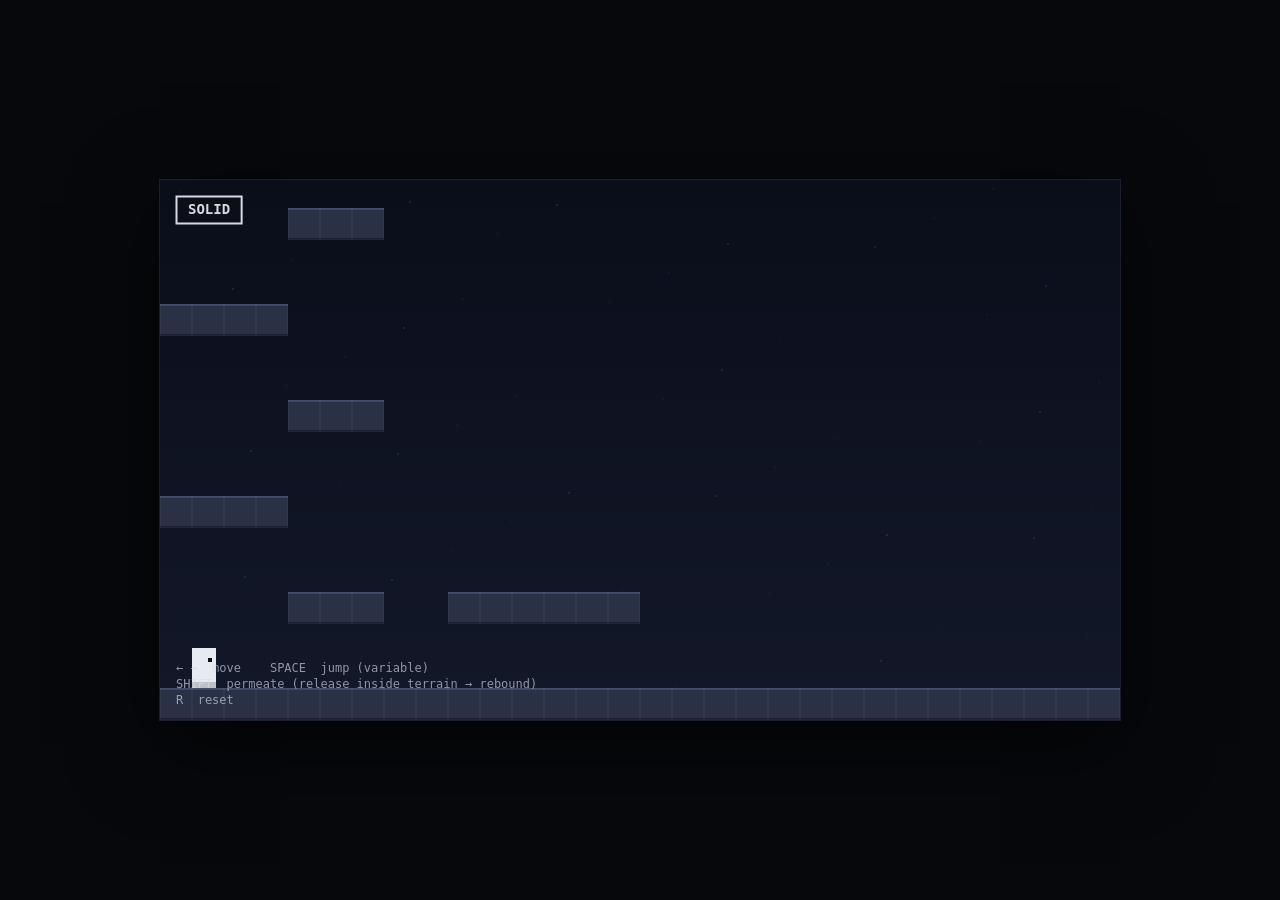
<file: .old_attempts/index.html>
<!DOCTYPE html>
<html lang="en">
<head>
<meta charset="UTF-8">
<title>Permeation Buoyancy — Demo</title>
<style>
  /* Letterboxed black background, pixel-crisp canvas. */
  html, body {
    margin: 0; padding: 0; height: 100%; width: 100%;
    background: #07080c; overflow: hidden;
    font-family: ui-monospace, "SF Mono", Menlo, Consolas, monospace;
    color: #d6dae6;
  }
  body {
    display: flex; align-items: center; justify-content: center;
    min-height: 100vh;
  }
  canvas {
    background: #0d1018;
    image-rendering: pixelated;
    image-rendering: crisp-edges;
    box-shadow: 0 0 0 1px #1a1f2e, 0 24px 80px rgba(0,0,0,0.6);
    max-width: 100vw; max-height: 100vh;
  }
</style>
</head>
<body>
<canvas id="game" width="960" height="540"></canvas>
<script>
"use strict";

// =============================================================================
// CONFIG — all tunables live here. Tweak freely.
// =============================================================================
const CONFIG = {
  TILE_SIZE: 32,
  GRAVITY: 0.5,
  MAX_FALL_SPEED: 12,
  MOVE_ACCEL: 0.8,
  MOVE_DECEL: 1.2,
  MAX_RUN_SPEED: 5,
  JUMP_VELOCITY: -10,
  JUMP_CUT_VELOCITY: -3.5,
  COYOTE_FRAMES: 6,
  JUMP_BUFFER_FRAMES: 6,
  REBOUND_MIN_SPEED: 7,
  REBOUND_MAX_SPEED: 18,
  REBOUND_MAX_DEPTH_TILES: 4,
  REBOUND_AIR_CONTROL: 0.5,
  REBOUND_STATE_DURATION: 0.4,   // seconds
  PERMEATE_COOLDOWN: 0.2,        // seconds
  STUCK_SEARCH_RADIUS: 6,        // tiles
  STUCK_DURATION: 0.5,           // seconds
  PLAYER_W: 24,
  PLAYER_H: 40,
  DT: 1 / 60,                    // fixed timestep
  VIEW_W: 960,
  VIEW_H: 540,
};

// =============================================================================
// LEVEL DATA
//
// 30 cols × 45 rows. The player ascends from spawn (bottom-left) to the goal flag
// (top-right), traversing TWO puzzle beats. (The original design had three beats but
// the geometry wouldn't physically work — the player can't fly UP through a solid
// platform from below, so the rebound landing platform can't be directly above the
// dive column. The wall-permeation Beat 3 was cut for this reason.)
//
//   BEAT 1 — "drop through" (rows 41–44, near spawn, OPTIONAL TUTORIAL).
//     A 1-tile-thick thin floor at row 41 cols 9–14 sits adjacent to the first stair
//     step. Players who explore can hop onto it, hold Shift to fall through onto the
//     bottom floor below — a discoverable demo of "permeate down through a thin
//     platform". Not gating, just a tutorial.
//
//   BEAT 2 — "deep-dive rocket" (rows 14–24, the main puzzle).
//     The zigzag staircase delivers the player to the top of a thick 5-tile-deep
//     block (rows 19–23, cols 8–29). The goal flag sits on a HIGH LEDGE at row 14
//     cols 24–29, 5 tiles above the block top — UNREACHABLE by normal jump. The
//     player must dive INTO the block (Shift, fall down), release while DEEP inside,
//     and the upward rebound rockets them up. While airborne, they hold RIGHT to
//     drift toward the high ledge (rebound air-control = 50% normal accel). Land on
//     the ledge, walk to goal.
//
//     Dive column matters: dive at col 8–11 → rebound goes straight up but no ledge
//     above to land on (returns to block). Dive at col 12–22 → fly up cleanly (the
//     dive column has empty rows 14–18 above the block) and drift right to ledge.
//     Dive at col 23+ → would head-bump the high ledge from below (col 24 is the
//     ledge edge). Optimal dive: col 18 ish.
// =============================================================================
const LEVEL_RAW = [
  // col: 0         1         2
  //      0123456789012345678901234567890
  "..............................",  //  0
  "..............................",  //  1
  "..............................",  //  2
  "..............................",  //  3
  "..............................",  //  4
  "..............................",  //  5
  "..............................",  //  6
  "..............................",  //  7
  "..............................",  //  8
  "..............................",  //  9
  "..............................",  // 10
  "..............................",  // 11
  "..............................",  // 12
  "...........................G..",  // 13  ← goal flag at col 27
  "........................######",  // 14  ← high ledge (cols 24-29) — Beat 2 destination
  "..............................",  // 15
  "..............................",  // 16
  "..............................",  // 17
  "..............................",  // 18
  "........######################",  // 19  ← top of Beat 2 thick block (cols 8-29)
  "....##########################",  // 20  ← stair step 8 (cols 4-7) + block (cols 8-29)
  "........######################",  // 21  ← block interior
  "........######################",  // 22  ← block interior
  "....##########################",  // 23  ← stair step 7 (cols 4-7) + block bottom (cols 8-29)
  "..............................",  // 24
  "..............................",  // 25
  "####..........................",  // 26  ← stair step 6 (cols 0-3)
  "..............................",  // 27
  "..............................",  // 28
  "....###.......................",  // 29  ← stair step 5 (cols 4-6)
  "..............................",  // 30
  "..............................",  // 31
  "####..........................",  // 32  ← stair step 4 (cols 0-3)
  "..............................",  // 33
  "..............................",  // 34
  "....###.......................",  // 35  ← stair step 3 (cols 4-6)
  "..............................",  // 36
  "..............................",  // 37
  "####..........................",  // 38  ← stair step 2 (cols 0-3)
  "..............................",  // 39
  "..............................",  // 40
  "....###..######...............",  // 41  ← stair step 1 (cols 4-6) + Beat 1 thin floor (cols 9-14)
  "..............................",  // 42
  ".S............................",  // 43  ← spawn (col 1)
  "##############################",  // 44  ← bottom floor
];

// Sanity-check level dimensions at boot.
const LEVEL_COLS = LEVEL_RAW[0].length;
const LEVEL_ROWS = LEVEL_RAW.length;
const LEVEL_W = LEVEL_COLS * CONFIG.TILE_SIZE;
const LEVEL_H = LEVEL_ROWS * CONFIG.TILE_SIZE;

// Parse level into a tile grid + extract spawn/goal positions.
const tiles = []; // tiles[row][col] = 1 (solid) or 0 (empty)
let spawnX = 1 * CONFIG.TILE_SIZE, spawnY = 43 * CONFIG.TILE_SIZE;
let goalRect = { x: 0, y: 0, w: CONFIG.TILE_SIZE, h: CONFIG.TILE_SIZE };
for (let r = 0; r < LEVEL_ROWS; r++) {
  const row = [];
  for (let c = 0; c < LEVEL_COLS; c++) {
    const ch = LEVEL_RAW[r][c];
    if (ch === "S") {
      // Snap spawn so the player's feet land on top of the row containing 'S'
      // (player.y is the top of the hitbox; we want bottom = row*TS).
      spawnX = c * CONFIG.TILE_SIZE;
      spawnY = (r + 1) * CONFIG.TILE_SIZE - CONFIG.PLAYER_H;
      row.push(0);
    }
    else if (ch === "G") { goalRect = { x: c * CONFIG.TILE_SIZE, y: r * CONFIG.TILE_SIZE, w: CONFIG.TILE_SIZE, h: CONFIG.TILE_SIZE }; row.push(0); }
    else if (ch === "#") row.push(1);
    else row.push(0);
  }
  tiles.push(row);
}

function isSolidTile(c, r) {
  if (c < 0 || c >= LEVEL_COLS || r < 0 || r >= LEVEL_ROWS) return true; // out-of-bounds = solid
  return tiles[r][c] === 1;
}

// Continued in next part...

// =============================================================================
// INPUT — keys{} holds held state; keyEdge{} fires once on press; keyReleased{}
// fires once on release. Cleared at end of each step.
// =============================================================================
const keys = {};
const keyEdge = {};
const keyReleased = {};
window.addEventListener("keydown", (e) => {
  if (["ArrowLeft","ArrowRight","ArrowUp","ArrowDown","Space","ShiftLeft","ShiftRight","KeyR"].includes(e.code)) e.preventDefault();
  if (!keys[e.code]) keyEdge[e.code] = true;
  keys[e.code] = true;
});
window.addEventListener("keyup", (e) => {
  if (keys[e.code]) keyReleased[e.code] = true;
  keys[e.code] = false;
});

function inputLeft()  { return keys["ArrowLeft"]  || keys["KeyA"]; }
function inputRight() { return keys["ArrowRight"] || keys["KeyD"]; }
function inputJumpPressed()  { return keyEdge["Space"] || keyEdge["KeyZ"] || keyEdge["KeyK"]; }
function inputJumpReleased() { return keyReleased["Space"] || keyReleased["KeyZ"] || keyReleased["KeyK"]; }
function inputPermeate() { return keys["ShiftLeft"] || keys["ShiftRight"]; }
function inputResetPressed() { return keyEdge["KeyR"]; }

// =============================================================================
// PLAYER STATE
//   state ∈ {"solid", "permeating", "rebounding", "stuck", "won"}
// =============================================================================
const player = {
  x: spawnX, y: spawnY,
  vx: 0, vy: 0,
  state: "solid",
  facing: 1,
  grounded: false,
  coyoteTimer: 0,            // frames remaining where jump is still allowed after leaving ground
  jumpBufferTimer: 0,        // frames remaining where a buffered jump press can fire on landing
  reboundTimer: 0,           // seconds remaining in rebound state
  permeateCooldownTimer: 0,  // seconds remaining where Permeation is locked out
  stuckTimer: 0,             // seconds frozen before respawn
  flashTimer: 0,             // seconds; non-zero => render a colored flash overlay
  flashColor: "#ff4d4d",
};

function respawn() {
  player.x = spawnX; player.y = spawnY;
  player.vx = 0; player.vy = 0;
  player.state = "solid";
  player.coyoteTimer = 0; player.jumpBufferTimer = 0;
  player.reboundTimer = 0; player.permeateCooldownTimer = 0;
  player.stuckTimer = 0; player.flashTimer = 0;
}

// =============================================================================
// PHYSICS HELPERS
// =============================================================================
function playerRect() {
  return { x: player.x, y: player.y, w: CONFIG.PLAYER_W, h: CONFIG.PLAYER_H };
}

// Returns list of {c, r} for all solid tiles overlapping the given rect.
function overlappingSolidTiles(rect) {
  const out = [];
  const c0 = Math.floor(rect.x / CONFIG.TILE_SIZE);
  const c1 = Math.floor((rect.x + rect.w - 1) / CONFIG.TILE_SIZE);
  const r0 = Math.floor(rect.y / CONFIG.TILE_SIZE);
  const r1 = Math.floor((rect.y + rect.h - 1) / CONFIG.TILE_SIZE);
  for (let r = r0; r <= r1; r++) {
    for (let c = c0; c <= c1; c++) {
      if (isSolidTile(c, r)) out.push({ c, r });
    }
  }
  return out;
}

// Axis-separated swept-AABB resolution. Moves the player by (dx, dy), pushing
// out of any solid tile encountered. Returns {hitX, hitY} flags.
function moveAndCollide(dx, dy) {
  let hitX = false, hitY = false;

  // X axis first.
  player.x += dx;
  let hits = overlappingSolidTiles(playerRect());
  if (hits.length > 0) {
    if (dx > 0) {
      // moving right: snap player.x so right edge sits at the leftmost tile's left edge
      const leftmost = hits.reduce((a, b) => (a.c < b.c ? a : b));
      player.x = leftmost.c * CONFIG.TILE_SIZE - CONFIG.PLAYER_W;
    } else if (dx < 0) {
      const rightmost = hits.reduce((a, b) => (a.c > b.c ? a : b));
      player.x = (rightmost.c + 1) * CONFIG.TILE_SIZE;
    }
    hitX = true;
  }

  // Y axis next.
  player.y += dy;
  hits = overlappingSolidTiles(playerRect());
  if (hits.length > 0) {
    if (dy > 0) {
      const topmost = hits.reduce((a, b) => (a.r < b.r ? a : b));
      player.y = topmost.r * CONFIG.TILE_SIZE - CONFIG.PLAYER_H;
    } else if (dy < 0) {
      const bottommost = hits.reduce((a, b) => (a.r > b.r ? a : b));
      player.y = (bottommost.r + 1) * CONFIG.TILE_SIZE;
    }
    hitY = true;
  }

  return { hitX, hitY };
}

// =============================================================================
// REBOUND MATH — the heart of the demo.
//
// When Permeation is released while the player overlaps solid matter, we need
// to (a) decide which direction to eject toward, (b) decide the speed, and
// (c) detect the "fully enclosed → stuck" failure case.
//
// APPROACH:
//   1. Compute penetration depth in each of the 4 cardinal directions. This
//      is the distance the player would need to travel along that axis to
//      have its bounding box clear of every overlapping solid tile.
//   2. For each direction, cast a ray in 1-tile steps to confirm there is
//      open space within STUCK_SEARCH_RADIUS tiles. If the path is blocked
//      farther than that, the direction is non-viable.
//   3. If no direction is viable → STUCK.
//   4. Otherwise pick the viable direction with smallest penetration depth.
//      Tie-break preferring UP (it's the most fun and matches the canon).
//   5. Speed = lerp(MIN, MAX, depth / MAX_DEPTH). Shallow dip = nudge,
//      deep dive = rocket.
//   6. Snap the player just outside the overlap volume along the chosen axis
//      so the rebound impulse doesn't immediately re-collide and re-trigger.
// =============================================================================
function castClearTilesInDirection(rect, dir) {
  // Returns the number of consecutive solid tile-rows (or columns) traversed
  // before hitting empty space, starting from the player's current bounds.
  // dir ∈ {"up","down","left","right"}
  const TS = CONFIG.TILE_SIZE;
  const c0 = Math.floor(rect.x / TS);
  const c1 = Math.floor((rect.x + rect.w - 1) / TS);
  const r0 = Math.floor(rect.y / TS);
  const r1 = Math.floor((rect.y + rect.h - 1) / TS);

  // Walk outward one tile at a time. At each step, check whether the entire
  // "lane" (the strip of tiles spanning the player's perpendicular extent)
  // is empty. As soon as a step has no solid in the lane, return.
  const MAX_STEPS = CONFIG.STUCK_SEARCH_RADIUS + 2;
  for (let step = 1; step <= MAX_STEPS; step++) {
    let anySolidInLane = false;
    if (dir === "up") {
      const r = r0 - step;
      for (let c = c0; c <= c1; c++) if (isSolidTile(c, r)) { anySolidInLane = true; break; }
    } else if (dir === "down") {
      const r = r1 + step;
      for (let c = c0; c <= c1; c++) if (isSolidTile(c, r)) { anySolidInLane = true; break; }
    } else if (dir === "left") {
      const c = c0 - step;
      for (let r = r0; r <= r1; r++) if (isSolidTile(c, r)) { anySolidInLane = true; break; }
    } else { // right
      const c = c1 + step;
      for (let r = r0; r <= r1; r++) if (isSolidTile(c, r)) { anySolidInLane = true; break; }
    }
    if (!anySolidInLane) return step - 1; // step-1 = number of solid tiles passed
  }
  return MAX_STEPS; // hit the cap = treat as blocked
}

function computeRebound() {
  const rect = playerRect();
  const overlapped = overlappingSolidTiles(rect);
  if (overlapped.length === 0) return { fire: false };

  const TS = CONFIG.TILE_SIZE;

  // Compute the TRUE penetration in each cardinal direction. The naive approach
  // (look only at currently-overlapped tiles) underestimates depth when the player
  // is fully embedded in a multi-tile-thick block, OR overestimates when the
  // player's head sticks out into an empty row above. We want: in each direction,
  // find the EXACT pixel distance to push the player so its bounding box has no
  // solid overlap.
  //
  // Approach: for each direction, walk through the player's perpendicular extent
  // and find the boundary between the contiguous solid mass and empty space.
  // Penetration = pixel distance from player's leading edge to that boundary.
  const c0 = Math.floor(rect.x / TS);
  const c1 = Math.floor((rect.x + rect.w - 1) / TS);
  const r0 = Math.floor(rect.y / TS);
  const r1 = Math.floor((rect.y + rect.h - 1) / TS);

  // Helpers: scan through rows/cols for the first solid/empty in the lane.
  function laneSolidRow(r) { for (let c = c0; c <= c1; c++) if (isSolidTile(c, r)) return true; return false; }
  function laneSolidCol(c) { for (let r = r0; r <= r1; r++) if (isSolidTile(c, r)) return true; return false; }

  // pUp: walk from player rect upward through rows and find the topmost empty row
  // immediately above the top of the contiguous solid mass that the player overlaps.
  // Equivalently: find the smallest row r in [r0..r1+overlap-extent] such that the
  // row immediately above r is empty. Even simpler: find the highest solid row that
  // the player either overlaps OR is contiguous with above — penetration = player.bottom
  // - top of that solid row.
  //
  // Implementation: starting at r1 (player's bottom row), walk UP. As long as we keep
  // finding solid rows in the lane, advance topward. Stop at the first row that is
  // EMPTY in the lane. The last solid row encountered is the top of the contiguous
  // solid mass (from below). pUp = player.bottom - that_row * TS.
  // Find an anchor solid row in [r0..r1] (we know at least one exists since
  // overlapped is non-empty). Then expand UP and DOWN to find the contiguous
  // solid mass extents.
  let anchorRow = -1;
  for (let r = r0; r <= r1; r++) {
    if (laneSolidRow(r)) { anchorRow = r; break; }
  }
  // (Defensive: if anchorRow somehow not found, fall back to r0.)
  if (anchorRow < 0) anchorRow = r0;

  let topSolidRow = anchorRow;
  for (let r = anchorRow - 1; r >= 0; r--) {
    if (laneSolidRow(r)) topSolidRow = r;
    else break;
  }
  let botSolidRow = anchorRow;
  for (let r = anchorRow + 1; r < LEVEL_ROWS; r++) {
    if (laneSolidRow(r)) botSolidRow = r;
    else break;
  }
  // Same for columns: anchor col in [c0..c1].
  let anchorCol = -1;
  for (let c = c0; c <= c1; c++) {
    if (laneSolidCol(c)) { anchorCol = c; break; }
  }
  if (anchorCol < 0) anchorCol = c0;

  let leftSolidCol = anchorCol;
  for (let c = anchorCol - 1; c >= 0; c--) {
    if (laneSolidCol(c)) leftSolidCol = c;
    else break;
  }
  let rightSolidCol = anchorCol;
  for (let c = anchorCol + 1; c < LEVEL_COLS; c++) {
    if (laneSolidCol(c)) rightSolidCol = c;
    else break;
  }

  const pUp    = (rect.y + rect.h) - topSolidRow * TS;
  const pDown  = (botSolidRow + 1) * TS - rect.y;
  const pLeft  = (rect.x + rect.w) - leftSolidCol * TS;
  const pRight = (rightSolidCol + 1) * TS - rect.x;

  // Viability via tile-clear distance beyond the contiguous solid mass.
  const upClear    = castClearTilesInDirection(rect, "up");
  const downClear  = castClearTilesInDirection(rect, "down");
  const leftClear  = castClearTilesInDirection(rect, "left");
  const rightClear = castClearTilesInDirection(rect, "right");

  const candidates = [
    { dir: "up",    pen: pUp,    clear: upClear,    isUp: true  },
    { dir: "down",  pen: pDown,  clear: downClear,  isUp: false },
    { dir: "left",  pen: pLeft,  clear: leftClear,  isUp: false },
    { dir: "right", pen: pRight, clear: rightClear, isUp: false },
  ];
  const viable = candidates.filter(c => c.clear <= CONFIG.STUCK_SEARCH_RADIUS);

  if (viable.length === 0) return { fire: true, stuck: true };

  // Pick smallest *effective* penetration. UP is biased: in this game the player
  // almost always enters solid matter by FALLING into it from above, so going back
  // UP is the natural reading of "shortest exit". We multiply UP's penetration by
  // 0.6 to favor it unless another axis is dramatically shallower. This also
  // resolves the common case of a thin floor where horizontal penetration can
  // accidentally tie/beat vertical due to player x-alignment with a tile edge.
  const UP_BIAS = 0.6;
  function effective(c) { return c.isUp ? c.pen * UP_BIAS : c.pen; }
  viable.sort((a, b) => effective(a) - effective(b));
  const best = viable[0];

  // Speed scales with depth, normalized against MAX_DEPTH.
  const maxDepthPx = CONFIG.REBOUND_MAX_DEPTH_TILES * TS;
  const depthNorm = Math.min(1, Math.max(0, best.pen / maxDepthPx));
  const speed = CONFIG.REBOUND_MIN_SPEED + (CONFIG.REBOUND_MAX_SPEED - CONFIG.REBOUND_MIN_SPEED) * depthNorm;

  // Build velocity + snap-out delta along chosen axis.
  let vx = 0, vy = 0, snapDx = 0, snapDy = 0;
  // We snap player just outside the overlap so the new physics step doesn't
  // immediately re-resolve us back inside. Add 1px buffer for safety.
  if (best.dir === "up")    { vy = -speed; snapDy = -(pUp + 1); }
  if (best.dir === "down")  { vy =  speed; snapDy =  (pDown + 1); }
  if (best.dir === "left")  { vx = -speed; snapDx = -(pLeft + 1); }
  if (best.dir === "right") { vx =  speed; snapDx =  (pRight + 1); }

  return { fire: true, stuck: false, vx, vy, snapDx, snapDy, dir: best.dir, depthNorm };
}


// =============================================================================
// STEP — fixed-timestep update. Called with dt = CONFIG.DT once per logical tick.
// =============================================================================
function step(dt) {
  if (player.state === "won") {
    if (inputResetPressed()) respawn();
    clearEdges();
    return;
  }

  // ---- 1. Decay timers ----
  if (player.coyoteTimer > 0) player.coyoteTimer--;
  if (player.jumpBufferTimer > 0) player.jumpBufferTimer--;
  if (player.reboundTimer > 0) player.reboundTimer = Math.max(0, player.reboundTimer - dt);
  if (player.permeateCooldownTimer > 0) player.permeateCooldownTimer = Math.max(0, player.permeateCooldownTimer - dt);
  if (player.flashTimer > 0) player.flashTimer = Math.max(0, player.flashTimer - dt);

  // ---- 2. Manual reset key ----
  if (inputResetPressed()) {
    respawn();
    clearEdges();
    return;
  }

  // ---- 3. STUCK state: frozen, then respawn ----
  if (player.state === "stuck") {
    player.stuckTimer -= dt;
    if (player.stuckTimer <= 0) respawn();
    clearEdges();
    return;
  }

  // ---- 4. Buffer jump press if it happens this frame ----
  if (inputJumpPressed()) player.jumpBufferTimer = CONFIG.JUMP_BUFFER_FRAMES;

  // ---- 5. State transitions: SOLID/REBOUNDING ⇄ PERMEATING ----
  // Enter Permeation from a non-Permeating state if Shift held and not on cooldown.
  if (inputPermeate() && player.state !== "permeating" && player.permeateCooldownTimer <= 0) {
    player.state = "permeating";
    // Cancel rebound steering window — Permeation overrides everything.
    player.reboundTimer = 0;
  }

  // Exit Permeation when Shift released.
  if (!inputPermeate() && player.state === "permeating") {
    const rb = computeRebound();
    if (rb.fire && rb.stuck) {
      player.state = "stuck";
      player.stuckTimer = CONFIG.STUCK_DURATION;
      player.vx = 0; player.vy = 0;
      player.flashTimer = CONFIG.STUCK_DURATION;
      player.flashColor = "#ff4d4d";
    } else if (rb.fire) {
      // Snap out, apply rebound velocity, enter REBOUNDING for steering window.
      player.x += rb.snapDx;
      player.y += rb.snapDy;
      player.vx = rb.vx;
      player.vy = rb.vy;
      player.state = "rebounding";
      player.reboundTimer = CONFIG.REBOUND_STATE_DURATION;
      player.permeateCooldownTimer = CONFIG.PERMEATE_COOLDOWN;
      player.flashTimer = 0.15;
      player.flashColor = "#ffb84d";
    } else {
      // No overlap: just turn solid normally.
      player.state = "solid";
      player.permeateCooldownTimer = CONFIG.PERMEATE_COOLDOWN * 0.5; // small grace
    }
  }

  // ---- 6. Horizontal input → acceleration ----
  // During REBOUNDING, accel is multiplied by REBOUND_AIR_CONTROL (50% by default).
  let accel = CONFIG.MOVE_ACCEL;
  if (player.state === "rebounding") accel *= CONFIG.REBOUND_AIR_CONTROL;

  let ax = 0;
  if (inputLeft())  { ax -= accel; player.facing = -1; }
  if (inputRight()) { ax += accel; player.facing =  1; }
  if (ax !== 0) {
    player.vx += ax;
  } else {
    // Decelerate toward zero (only when grounded or solid; in air keep momentum).
    if (player.state === "solid" && player.grounded) {
      const dec = CONFIG.MOVE_DECEL;
      if (player.vx > 0) player.vx = Math.max(0, player.vx - dec);
      else if (player.vx < 0) player.vx = Math.min(0, player.vx + dec);
    } else if (player.state === "solid") {
      // Mild air drag for snappier feel.
      player.vx *= 0.98;
    }
  }
  // Clamp horizontal speed (don't clamp during rebounding — let the launch carry).
  if (player.state !== "rebounding") {
    if (player.vx >  CONFIG.MAX_RUN_SPEED) player.vx =  CONFIG.MAX_RUN_SPEED;
    if (player.vx < -CONFIG.MAX_RUN_SPEED) player.vx = -CONFIG.MAX_RUN_SPEED;
  }

  // ---- 7. Jump (with coyote + buffer) — only in SOLID state ----
  if (player.state === "solid") {
    const canJump = player.grounded || player.coyoteTimer > 0;
    if (canJump && player.jumpBufferTimer > 0) {
      player.vy = CONFIG.JUMP_VELOCITY;
      player.jumpBufferTimer = 0;
      player.coyoteTimer = 0;
      player.grounded = false;
    }
    // Variable jump: cut velocity if jump released during upward motion.
    if (inputJumpReleased() && player.vy < CONFIG.JUMP_CUT_VELOCITY) {
      player.vy = CONFIG.JUMP_CUT_VELOCITY;
    }
  }

  // ---- 8. Gravity ----
  // Permeating still falls (mechanic spec: gravity pulls you through terrain).
  player.vy += CONFIG.GRAVITY;
  if (player.vy > CONFIG.MAX_FALL_SPEED) player.vy = CONFIG.MAX_FALL_SPEED;

  // ---- 9. Move + collide depending on state ----
  if (player.state === "permeating") {
    // No collision — pass through everything. Just integrate.
    player.x += player.vx;
    player.y += player.vy;
  } else {
    // Solid / Rebounding: real collisions.
    const wasGrounded = player.grounded;
    const result = moveAndCollide(player.vx, player.vy);
    if (result.hitX) player.vx = 0;
    if (result.hitY) {
      if (player.vy > 0) {
        // Landed.
        player.grounded = true;
      } else {
        // Bumped head.
      }
      player.vy = 0;
    }
    // Recompute grounded by probing 1px below.
    player.y += 1;
    const groundedHits = overlappingSolidTiles(playerRect());
    player.y -= 1;
    const nowGrounded = groundedHits.length > 0 && player.vy >= 0;
    if (wasGrounded && !nowGrounded) {
      // Just left the ground; start coyote window.
      player.coyoteTimer = CONFIG.COYOTE_FRAMES;
    }
    player.grounded = nowGrounded;

    // Buffered-jump landing trigger.
    if (player.state === "solid" && player.grounded && player.jumpBufferTimer > 0) {
      player.vy = CONFIG.JUMP_VELOCITY;
      player.jumpBufferTimer = 0;
      player.grounded = false;
    }
  }

  // ---- 10. Exit REBOUNDING when timer expires or player has landed ----
  if (player.state === "rebounding") {
    const expired = player.reboundTimer <= 0;
    const landed = player.grounded && player.vy >= 0;
    if (expired || landed) {
      player.state = "solid";
    }
  }

  // ---- 11. Off-level fail-safe respawn ----
  if (player.y > LEVEL_H + 200) respawn();

  // ---- 12. Goal collision ----
  if (rectsOverlap(playerRect(), goalRect)) {
    player.state = "won";
  }

  clearEdges();
}

function rectsOverlap(a, b) {
  return a.x < b.x + b.w && a.x + a.w > b.x && a.y < b.y + b.h && a.y + a.h > b.y;
}

function clearEdges() {
  for (const k in keyEdge) keyEdge[k] = false;
  for (const k in keyReleased) keyReleased[k] = false;
}


// =============================================================================
// RENDER — camera follows player vertically, clamped to level bounds.
// =============================================================================
const canvas = document.getElementById("game");
const ctx = canvas.getContext("2d");
ctx.imageSmoothingEnabled = false;

const camera = { x: 0, y: 0 };

function updateCamera() {
  // Horizontally fixed (level is ~1 screen wide). Vertically follow player.
  const targetCamX = 0; // level is 30 cols × 32px = 960px = view width exactly
  const targetCamY = player.y + CONFIG.PLAYER_H / 2 - CONFIG.VIEW_H / 2;
  camera.x = clamp(targetCamX, 0, Math.max(0, LEVEL_W - CONFIG.VIEW_W));
  camera.y = clamp(targetCamY, 0, Math.max(0, LEVEL_H - CONFIG.VIEW_H));
}

function clamp(v, lo, hi) { return Math.max(lo, Math.min(hi, v)); }

let renderTime = 0; // accumulated time in seconds for visual effects

function render() {
  // Background — vertical gradient with a subtle scanline texture.
  const grad = ctx.createLinearGradient(0, 0, 0, CONFIG.VIEW_H);
  grad.addColorStop(0, "#0a0e1a");
  grad.addColorStop(1, "#13182a");
  ctx.fillStyle = grad;
  ctx.fillRect(0, 0, CONFIG.VIEW_W, CONFIG.VIEW_H);

  // Subtle parallax dot field for depth.
  ctx.save();
  ctx.globalAlpha = 0.35;
  for (let i = 0; i < 60; i++) {
    const sx = (i * 53 + (camera.y * 0.1)) % CONFIG.VIEW_W;
    const sy = (i * 97 + (camera.y * 0.3)) % CONFIG.VIEW_H;
    ctx.fillStyle = i % 3 === 0 ? "#3a4a78" : "#1f2740";
    ctx.fillRect(sx, sy, 2, 2);
  }
  ctx.restore();

  // World transform.
  ctx.save();
  ctx.translate(-Math.floor(camera.x), -Math.floor(camera.y));

  // Tiles — only render those visible to camera for cheap perf.
  const TS = CONFIG.TILE_SIZE;
  const c0 = Math.max(0, Math.floor(camera.x / TS));
  const c1 = Math.min(LEVEL_COLS - 1, Math.ceil((camera.x + CONFIG.VIEW_W) / TS));
  const r0 = Math.max(0, Math.floor(camera.y / TS));
  const r1 = Math.min(LEVEL_ROWS - 1, Math.ceil((camera.y + CONFIG.VIEW_H) / TS));

  for (let r = r0; r <= r1; r++) {
    for (let c = c0; c <= c1; c++) {
      if (tiles[r][c] !== 1) continue;
      const x = c * TS, y = r * TS;
      // Tile body.
      ctx.fillStyle = "#2a3147";
      ctx.fillRect(x, y, TS, TS);
      // Top edge highlight.
      ctx.fillStyle = "#3d4666";
      ctx.fillRect(x, y, TS, 2);
      // Bottom edge shadow.
      ctx.fillStyle = "#1a1f30";
      ctx.fillRect(x, y + TS - 2, TS, 2);
      // Inner outline for tile-grid readability.
      ctx.strokeStyle = "rgba(255,255,255,0.04)";
      ctx.lineWidth = 1;
      ctx.strokeRect(x + 0.5, y + 0.5, TS - 1, TS - 1);
    }
  }

  // Goal — pulsing yellow flag.
  {
    const pulse = 0.7 + 0.3 * Math.sin(renderTime * 4);
    ctx.fillStyle = `rgba(255, 220, 90, ${pulse})`;
    ctx.fillRect(goalRect.x, goalRect.y, goalRect.w, goalRect.h);
    ctx.strokeStyle = "#fff8c0";
    ctx.lineWidth = 2;
    ctx.strokeRect(goalRect.x + 1, goalRect.y + 1, goalRect.w - 2, goalRect.h - 2);
    // Flag pole detail.
    ctx.fillStyle = "#fff8c0";
    ctx.fillRect(goalRect.x + 4, goalRect.y - 8, 2, 8);
  }

  // Player.
  drawPlayer();

  ctx.restore();

  // Flash overlay (after restoring world transform so it covers screen).
  if (player.flashTimer > 0) {
    const a = Math.min(0.5, player.flashTimer / 0.3);
    ctx.fillStyle = player.flashColor;
    ctx.globalAlpha = a;
    ctx.fillRect(0, 0, CONFIG.VIEW_W, CONFIG.VIEW_H);
    ctx.globalAlpha = 1;
  }

  // HUD.
  drawHUD();

  // Win overlay.
  if (player.state === "won") drawWinOverlay();
}

function drawPlayer() {
  const px = Math.floor(player.x);
  const py = Math.floor(player.y);
  const pw = CONFIG.PLAYER_W;
  const ph = CONFIG.PLAYER_H;

  // Body fill + alpha by state.
  let bodyFill = "#e8eaf2";
  let alpha = 1;
  let strokeColor = null;
  let strokeWidth = 0;

  if (player.state === "permeating") {
    bodyFill = "#7ee0ff";
    alpha = 0.4;
    // Pulsing cyan stroke.
    const p = 0.5 + 0.5 * Math.sin(renderTime * 8);
    strokeColor = `rgba(120, 230, 255, ${0.6 + 0.4 * p})`;
    strokeWidth = 2;
  } else if (player.state === "rebounding") {
    bodyFill = "#ffb84d";
    // Orange stroke during the steering window — doubles as cooldown indicator.
    strokeColor = "#ff8a1a";
    strokeWidth = 2;
  } else if (player.state === "stuck") {
    bodyFill = "#ff4d4d";
    const p = 0.5 + 0.5 * Math.sin(renderTime * 24);
    alpha = 0.5 + 0.5 * p;
  } else if (player.permeateCooldownTimer > 0) {
    // Faint orange tint while Permeation is locked out.
    strokeColor = "rgba(255, 138, 26, 0.5)";
    strokeWidth = 1;
  }

  ctx.save();
  ctx.globalAlpha = alpha;
  ctx.fillStyle = bodyFill;
  ctx.fillRect(px, py, pw, ph);

  // Inner detail — eye direction for facing readability.
  ctx.fillStyle = "#0d1018";
  const eyeY = py + 10;
  const eyeX = player.facing > 0 ? px + pw - 8 : px + 4;
  ctx.fillRect(eyeX, eyeY, 4, 4);

  // Body shading.
  ctx.fillStyle = "rgba(0,0,0,0.18)";
  ctx.fillRect(px, py + ph - 6, pw, 6);

  if (strokeColor) {
    ctx.globalAlpha = 1;
    ctx.strokeStyle = strokeColor;
    ctx.lineWidth = strokeWidth;
    ctx.strokeRect(px + 0.5, py + 0.5, pw - 1, ph - 1);
  }
  ctx.restore();
}

function drawHUD() {
  // Top-left state pill.
  const stateLabels = {
    solid: "SOLID",
    permeating: "PERMEATING",
    rebounding: "REBOUNDING",
    stuck: "STUCK",
    won: "WON",
  };
  const stateColors = {
    solid: "#d6dae6",
    permeating: "#7ee0ff",
    rebounding: "#ffb84d",
    stuck: "#ff4d4d",
    won: "#ffdc5a",
  };
  const label = stateLabels[player.state] || "?";
  const color = stateColors[player.state] || "#fff";

  ctx.save();
  ctx.font = "bold 14px ui-monospace, Menlo, Consolas, monospace";

  // State pill.
  const pillX = 16, pillY = 16;
  const pillW = ctx.measureText(label).width + 24;
  const pillH = 28;
  ctx.fillStyle = "rgba(13, 16, 24, 0.85)";
  ctx.fillRect(pillX, pillY, pillW, pillH);
  ctx.strokeStyle = color;
  ctx.lineWidth = 2;
  ctx.strokeRect(pillX + 0.5, pillY + 0.5, pillW - 1, pillH - 1);
  ctx.fillStyle = color;
  ctx.textBaseline = "middle";
  ctx.fillText(label, pillX + 12, pillY + pillH / 2);

  // Cooldown bar (if any).
  if (player.permeateCooldownTimer > 0) {
    const barX = pillX, barY = pillY + pillH + 6;
    const barW = pillW, barH = 4;
    const frac = player.permeateCooldownTimer / CONFIG.PERMEATE_COOLDOWN;
    ctx.fillStyle = "rgba(255,138,26,0.25)";
    ctx.fillRect(barX, barY, barW, barH);
    ctx.fillStyle = "#ff8a1a";
    ctx.fillRect(barX, barY, barW * frac, barH);
  }

  // Bottom-left controls hint.
  ctx.font = "12px ui-monospace, Menlo, Consolas, monospace";
  ctx.fillStyle = "rgba(214, 218, 230, 0.65)";
  ctx.textBaseline = "alphabetic";
  const hints = [
    "← →  move    SPACE  jump (variable)",
    "SHIFT  permeate (release inside terrain → rebound)",
    "R  reset",
  ];
  let hy = CONFIG.VIEW_H - 16;
  for (let i = hints.length - 1; i >= 0; i--) {
    ctx.fillText(hints[i], 16, hy);
    hy -= 16;
  }
  ctx.restore();
}

function drawWinOverlay() {
  ctx.save();
  ctx.fillStyle = "rgba(13, 16, 24, 0.78)";
  ctx.fillRect(0, 0, CONFIG.VIEW_W, CONFIG.VIEW_H);

  ctx.textAlign = "center";
  ctx.textBaseline = "middle";

  ctx.font = "bold 48px ui-monospace, Menlo, Consolas, monospace";
  ctx.fillStyle = "#ffdc5a";
  ctx.fillText("LEVEL COMPLETE", CONFIG.VIEW_W / 2, CONFIG.VIEW_H / 2 - 20);

  ctx.font = "14px ui-monospace, Menlo, Consolas, monospace";
  ctx.fillStyle = "rgba(214, 218, 230, 0.75)";
  ctx.fillText("Press R to play again", CONFIG.VIEW_W / 2, CONFIG.VIEW_H / 2 + 24);
  ctx.restore();
}

// =============================================================================
// MAIN LOOP — fixed-timestep accumulator at 60Hz.
// =============================================================================
let lastTime = performance.now();
let accumulator = 0;
const MAX_FRAME = 0.25; // cap to avoid spiral-of-death after tab unfocus

function frame(now) {
  let elapsed = (now - lastTime) / 1000;
  lastTime = now;
  if (elapsed > MAX_FRAME) elapsed = MAX_FRAME;
  accumulator += elapsed;
  renderTime += elapsed;

  // Run as many fixed steps as fit in the accumulator.
  let safety = 8;
  while (accumulator >= CONFIG.DT && safety-- > 0) {
    step(CONFIG.DT);
    accumulator -= CONFIG.DT;
  }

  updateCamera();
  render();
  requestAnimationFrame(frame);
}

requestAnimationFrame((t) => { lastTime = t; frame(t); });

</script>
</body>
</html>
</file>
